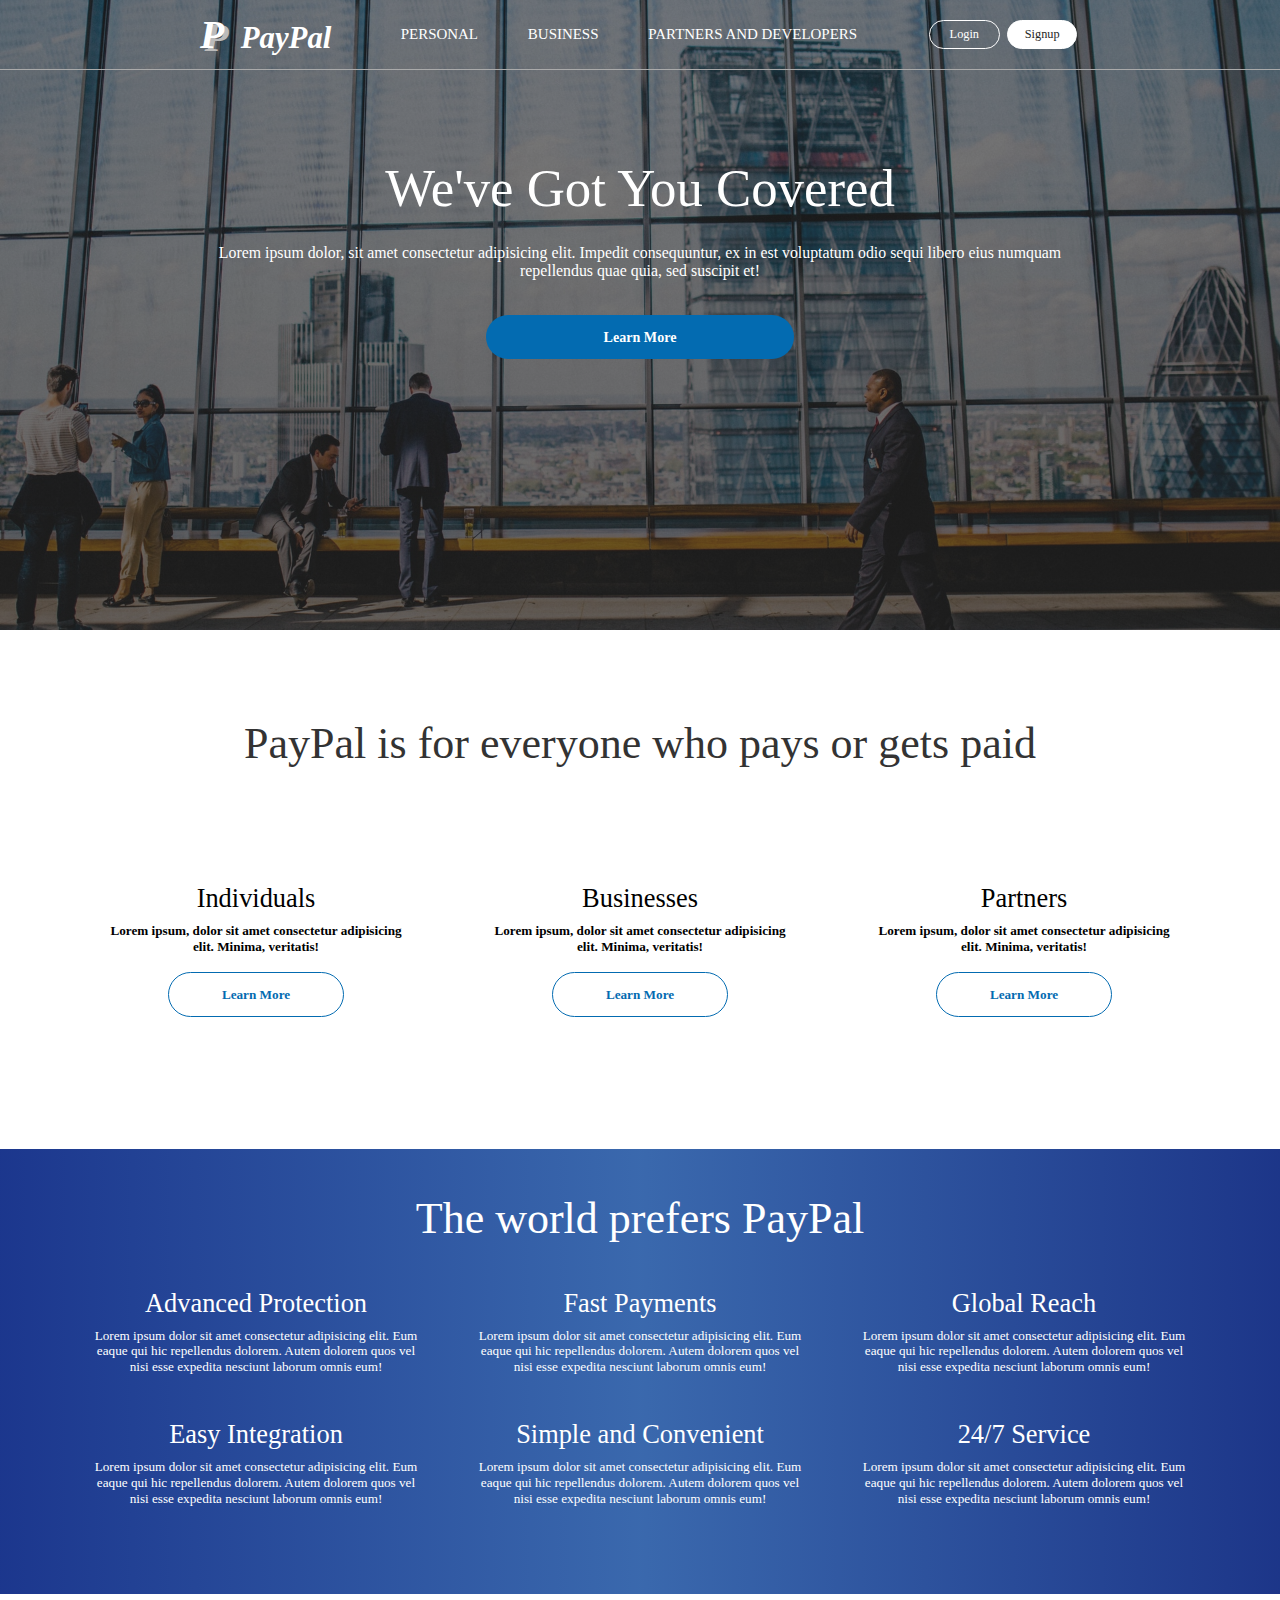
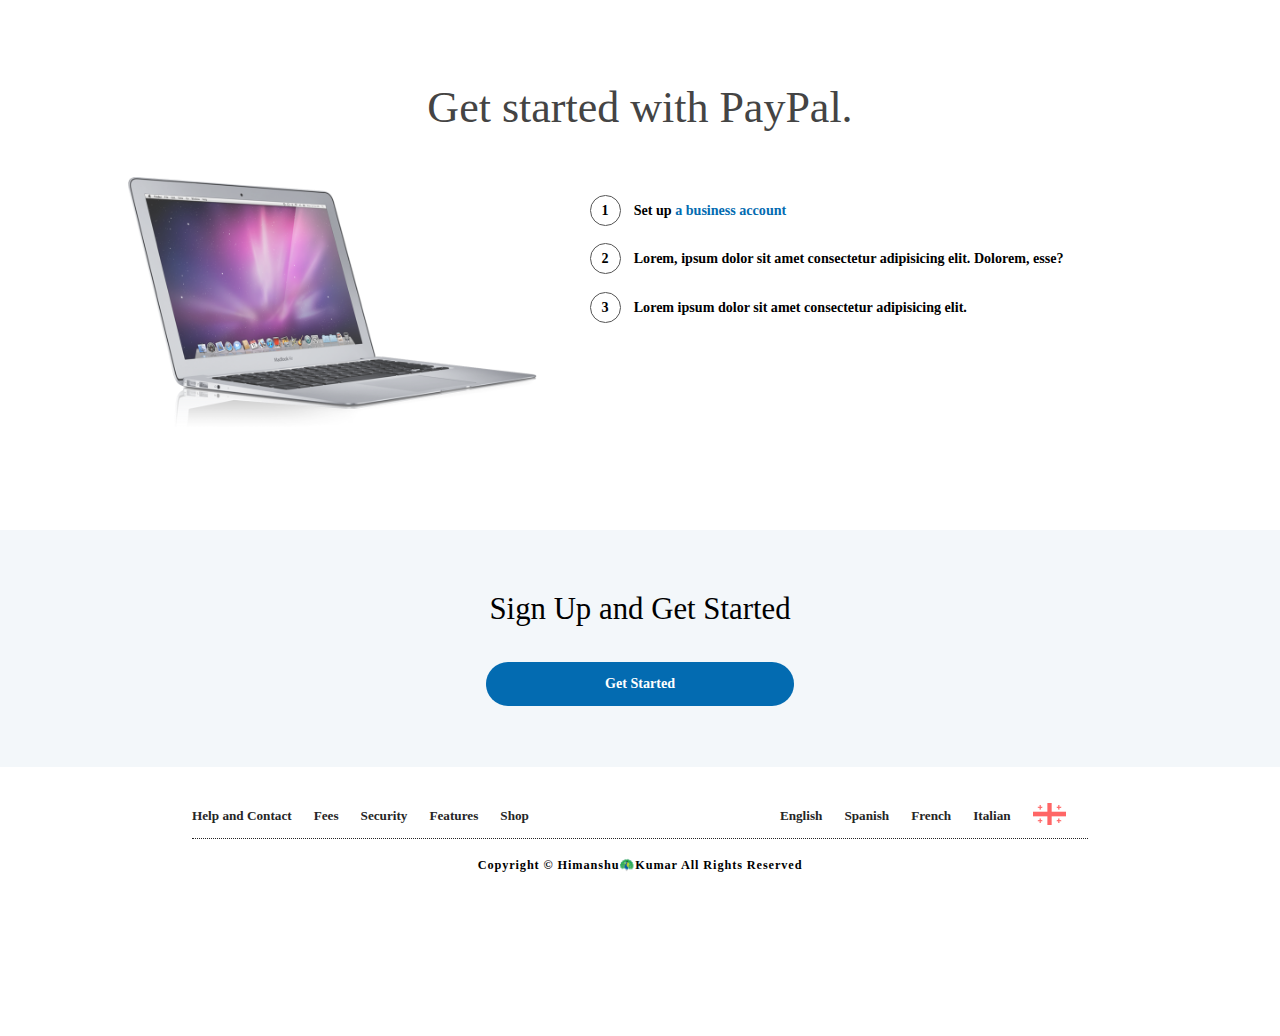
<file: PayPal-Clone/index.html>
<!DOCTYPE html>
<html lang="en">

<head>
    <meta charset="UTF-8">
    <meta name="viewport" content="width=device-width, initial-scale=1.0">
    <link rel="stylesheet" href="https://cdnjs.cloudflare.com/ajax/libs/font-awesome/6.5.2/css/all.min.css">
    <link rel="preconnect" href="https://fonts.googleapis.com">
    <link rel="preconnect" href="https://fonts.gstatic.com" crossorigin>
    <link href="https://fonts.googleapis.com/css2?family=Baloo+Da+2:wght@400..800&display=swap" rel="stylesheet">
    <title>PayPal Clone</title>
    <link rel="stylesheet" href="style.css">

</head>

<body>
    <div class="container">
        <!-- Front Page -->
        <div class="front-page">
            <!-- Section 1 -->
            <section class="section-1">
                <div class="navbar-wrapper">
                    <nav class="navbar">
                        <div class="menu">
                            <div class="menu-icon">
                                <div class="line line-1"></div>
                                <div class="line line-2"></div>
                                <div class="line line-3"></div>
                            </div>
                            <span>Menu</span>
                        </div>
                        <div class="navbar-logo logo">
                            <span class="p-1">P</span>
                            <span class="p-2">P</span>
                            PayPal
                        </div>
                        <ul class="nav-list">
                            <li class="nav-list-item dropdown-hover">
                                <a href="#" class="nav-list-link show-dropdown">Personal <i
                                        class="fas fa-chevron-down"></i></a>
                                <ul class="nav-dropdown nav-dropdown-personal">
                                    <li class="nav-dropdown-item dropdown-heading">
                                        <a href="#" class="dropdown-heading-link">
                                            <i class="fas fa-chevron-down"></i> Personal
                                        </a>
                                    </li>
                                    <li class="nav-dropdown-item">
                                        <a href="#" class="nav-dropdown-link-1">How PayPal works</a>
                                        <a href="#" class="nav-dropdown-link-2">What can you do with a personal
                                            account</a>
                                    </li>
                                    <li class="nav-dropdown-item">
                                        <a href="#" class="nav-dropdown-link-1">Pay online</a>
                                        <a href="#" class="nav-dropdown-link-2">Online payment without borders</a>
                                    </li>
                                    <li class="nav-dropdown-item">
                                        <a href="#" class="nav-dropdown-link-1">Send payments</a>
                                        <a href="#" class="nav-dropdown-link-2">Send payments abroad</a>
                                    </li>
                                    <li class="nav-dropdown-item">
                                        <a href="#" class="nav-dropdown-link-1">Search for deals</a>
                                        <a href="#" class="nav-dropdown-link-2">Pay with PayPal and send money</a>
                                    </li>
                                </ul>
                            </li>
                            <li class="nav-list-item dropdown-hover">
                                <a href="#" class="nav-list-link show-dropdown">Business <i
                                        class="fas fa-chevron-down"></i></a>
                                <ul class="nav-dropdown nav-dropdown-business">
                                    <li class="nav-dropdown-item dropdown-heading">
                                        <a href="#" class="dropdown-heading-link">
                                            <i class="fas fa-chevron-down"></i> Business
                                        </a>
                                    </li>
                                    <li class="nav-dropdown-item">
                                        <a href="#" class="nav-dropdown-link-1">All business solutions</a>
                                        <a href="#" class="nav-dropdown-link-2">See our range of products</a>
                                    </li>
                                    <li class="nav-dropdown-item">
                                        <a href="#" class="nav-dropdown-link-1">Accept online payments</a>
                                        <a href="#" class="nav-dropdown-link-2">Get paid on your website</a>
                                    </li>
                                    <li class="nav-dropdown-item">
                                        <a href="#" class="nav-dropdown-link-1">Send invoices</a>
                                        <a href="#" class="nav-dropdown-link-2">Create and email online invoices</a>
                                    </li>
                                    <li class="nav-dropdown-item">
                                        <a href="#" class="nav-dropdown-link-1">Sell internationally</a>
                                        <a href="#" class="nav-dropdown-link-2">PayPal supports your global growth</a>
                                    </li>
                                </ul>
                            </li>
                            <li class="nav-list-item">
                                <a href="#" class="nav-list-link">Partners and Developers</a>
                            </li>
                        </ul>
                        <div class="navbar-buttons">
                            <button class="navbar-btn login-btn login">Login</button>
                            <button class="navbar-btn signup-btn signup">Signup</button>
                        </div>
                    </nav>
                </div>
                <div class="banner">
                    <h1 class="banner-heading">We've Got You Covered</h1>
                    <p class="banner-paragraph">Lorem ipsum dolor, sit amet consectetur adipisicing elit. Impedit
                        consequuntur, ex in est voluptatum odio sequi libero eius numquam repellendus quae quia, sed
                        suscipit et!</p>
                    <button class="blue-btn">Learn More</button>
                </div>
            </section>
            <!-- End of Section 1 -->

            <!-- Section 2 -->
            <section class="section-2">
                <h1 class="section-2-heading">PayPal is for everyone who pays or gets paid</h1>
                <div class="services">
                    <div class="service">
                        <i class="fas fa-user-tie"></i>
                        <h3 class="service-heading">Individuals</h3>
                        <p class="service-paragraph">Lorem ipsum, dolor sit amet consectetur adipisicing elit. Minima,
                            veritatis!</p>
                        <button class="service-btn">Learn More</button>
                    </div>
                    <div class="service">
                        <i class="fas fa-briefcase"></i>
                        <h3 class="service-heading">Businesses</h3>
                        <p class="service-paragraph">Lorem ipsum, dolor sit amet consectetur adipisicing elit. Minima,
                            veritatis!</p>
                        <button class="service-btn">Learn More</button>
                    </div>
                    <div class="service">
                        <i class="far fa-handshake"></i>
                        <h3 class="service-heading">Partners</h3>
                        <p class="service-paragraph">Lorem ipsum, dolor sit amet consectetur adipisicing elit. Minima,
                            veritatis!</p>
                        <button class="service-btn">Learn More</button>
                    </div>
                </div>
            </section>
            <!-- End of Section 2 -->

            <!-- Section 3 -->
            <section class="section-3">
                <h1 class="section-3-heading">The world prefers PayPal</h1>
                <div class="features">
                    <div class="feature">
                        <h3 class="feature-heading">Advanced Protection</h3>
                        <p class="feature-paragraph">Lorem ipsum dolor sit amet consectetur adipisicing elit. Eum eaque
                            qui
                            hic repellendus dolorem. Autem dolorem quos vel nisi esse expedita nesciunt laborum omnis
                            eum!
                        </p>
                    </div>
                    <div class="feature">
                        <h3 class="feature-heading">Fast Payments</h3>
                        <p class="feature-paragraph">Lorem ipsum dolor sit amet consectetur adipisicing elit. Eum eaque
                            qui
                            hic repellendus dolorem. Autem dolorem quos vel nisi esse expedita nesciunt laborum omnis
                            eum!
                        </p>
                    </div>
                    <div class="feature">
                        <h3 class="feature-heading">Global Reach</h3>
                        <p class="feature-paragraph">Lorem ipsum dolor sit amet consectetur adipisicing elit. Eum eaque
                            qui
                            hic repellendus dolorem. Autem dolorem quos vel nisi esse expedita nesciunt laborum omnis
                            eum!
                        </p>
                    </div>
                    <div class="feature">
                        <h3 class="feature-heading">Easy Integration</h3>
                        <p class="feature-paragraph">Lorem ipsum dolor sit amet consectetur adipisicing elit. Eum eaque
                            qui
                            hic repellendus dolorem. Autem dolorem quos vel nisi esse expedita nesciunt laborum omnis
                            eum!
                        </p>
                    </div>
                    <div class="feature">
                        <h3 class="feature-heading">Simple and Convenient</h3>
                        <p class="feature-paragraph">Lorem ipsum dolor sit amet consectetur adipisicing elit. Eum eaque
                            qui
                            hic repellendus dolorem. Autem dolorem quos vel nisi esse expedita nesciunt laborum omnis
                            eum!
                        </p>
                    </div>
                    <div class="feature">
                        <h3 class="feature-heading">24/7 Service</h3>
                        <p class="feature-paragraph">Lorem ipsum dolor sit amet consectetur adipisicing elit. Eum eaque
                            qui
                            hic repellendus dolorem. Autem dolorem quos vel nisi esse expedita nesciunt laborum omnis
                            eum!
                        </p>
                    </div>
                </div>
            </section>
            <!-- End of Section 3 -->
            <!-- Section 4 -->
            <section class="section-4">
                <h1 class="section-4-heading">Get started with PayPal.</h1>
                <div class="section-4-content">
                    <div class="section-4-img-wrapper">
                        <img src="images/macbook.png">
                    </div>
                    <ul class="section-4-list">
                        <li class="section-4-list-item">
                            <span class="number">1</span>
                            <span>Set up <a href="#">a business account</a></span>
                        </li>
                        <li class="section-4-list-item">
                            <span class="number">2</span>
                            <span>Lorem, ipsum dolor sit amet consectetur adipisicing elit. Dolorem, esse?</span>
                        </li>
                        <li class="section-4-list-item">
                            <span class="number">3</span>
                            <span>Lorem ipsum dolor sit amet consectetur adipisicing elit.</span>
                        </li>
                    </ul>
                </div>
            </section>
            <!-- End of Section 4 -->

            <!-- Section 5 -->
            <section class="section-5">
                <div class="section-5-top">
                    <h2 class="section-5-top-heading">Sign Up and Get Started</h2>
                    <button class="blue-btn signup">Get Started</button>
                </div>
                <footer class="footer">
                    <div class="footer-top">
                        <ul class="footer-list">
                            <li>
                                <a href="#">Help and Contact</a>
                            </li>
                            <li>
                                <a href="#">Fees</a>
                            </li>
                            <li>
                                <a href="#">Security</a>
                            </li>
                            <li>
                                <a href="#">Features</a>
                            </li>
                            <li>
                                <a href="#">Shop</a>
                            </li>
                        </ul>
                        <ul class="footer-list">
                            <li>
                                <a href="#">English</a>
                            </li>
                            <li>
                                <a href="#">Spanish</a>
                            </li>
                            <li>
                                <a href="#">French</a>
                            </li>
                            <li>
                                <a href="#">Italian</a>
                            </li>
                            <li>
                                <a href="#">
                                    <img src="images/flag.png">
                                </a>
                            </li>
                        </ul>
                    </div>
                    <div class="footer-bottom">
                        <p class="copyright">Copyright &copy; Himanshu🦚Kumar All Rights Reserved</p>
                    </div>
                </footer>
            </section>
            <!-- End of Section 5 -->
        </div>
        <!-- End of Front Page -->

        <!-- Login Page -->
        <div class="login-page">
            <div class="login-page-content">
                <div class="login-page-logo logo">
                    <span class="p-1">P</span>
                    <span class="p-2">P</span>
                    <span>Pay</span><span>Pal</span>
                </div>
                <form class="login-page-form">
                    <input type="text" class="form-login-input" placeholder="Email or mobile number">
                    <input type="password" class="form-login-input">
                    <input type="button" class="form-login-btn" value="Log In">
                    <a href="#" class="form-login-link">Having trouble logging in?</a>
                    <span>or</span>
                    <input type="button" class="form-signup-btn signup" value="Sign Up">
                </form>
            </div>
        </div>
        <!-- End of Login Page -->

        <!-- Sign Up Page -->
        <div class="signup-page">
            <div class="signup-page-top">
                <div class="signup-page-logo logo">
                    <span class="p-1">P</span>
                    <span class="p-2">P</span>
                    PayPal
                </div>
                <button class="login">Log In</button>
            </div>
            <div class="signup-page-content">
                <div class="signup-page-content-left">
                    <div class="content-left-images">
                        <img src="images/person-1.jpg">
                        <img src="images/person-2.jpg">
                        <img src="images/person-3.jpg">
                    </div>
                    <h1>See for yourself why millions of people love PayPal.</h1>
                </div>
                <div class="signup-page-content-right">
                    <h3>Sign up for PayPal, it's free</h3>
                    <h4>Choose from two types of accounts:</h4>
                    <form class="signup-page-form">
                        <div class="input-group">
                            <input type="radio" name="checkbox" checked>
                            <div class="option">
                                <h3>Personal Account</h3>
                                <p>Lorem ipsum dolor sit amet consectetur adipisicing elit. Alias ducimus minima,
                                    incidunt
                                    beatae veritatis ad delectus temporibus eaque enim ea!</p>
                            </div>
                        </div>
                        <div class="input-group">
                            <input type="radio" name="checkbox">
                            <div class="option">
                                <h3>Business Account</h3>
                                <p>Lorem ipsum dolor sit amet consectetur adipisicing elit. Alias ducimus minima,
                                    incidunt
                                    beatae veritatis ad delectus temporibus eaque enim ea!</p>
                            </div>
                        </div>
                        <button class="blue-btn">Continue</button>
                    </form>
                </div>

            </div>
        </div>
        <!-- End of Sign Up Page -->
    </div>

    <script src="script.js"></script>
</body>

</html>
</file>
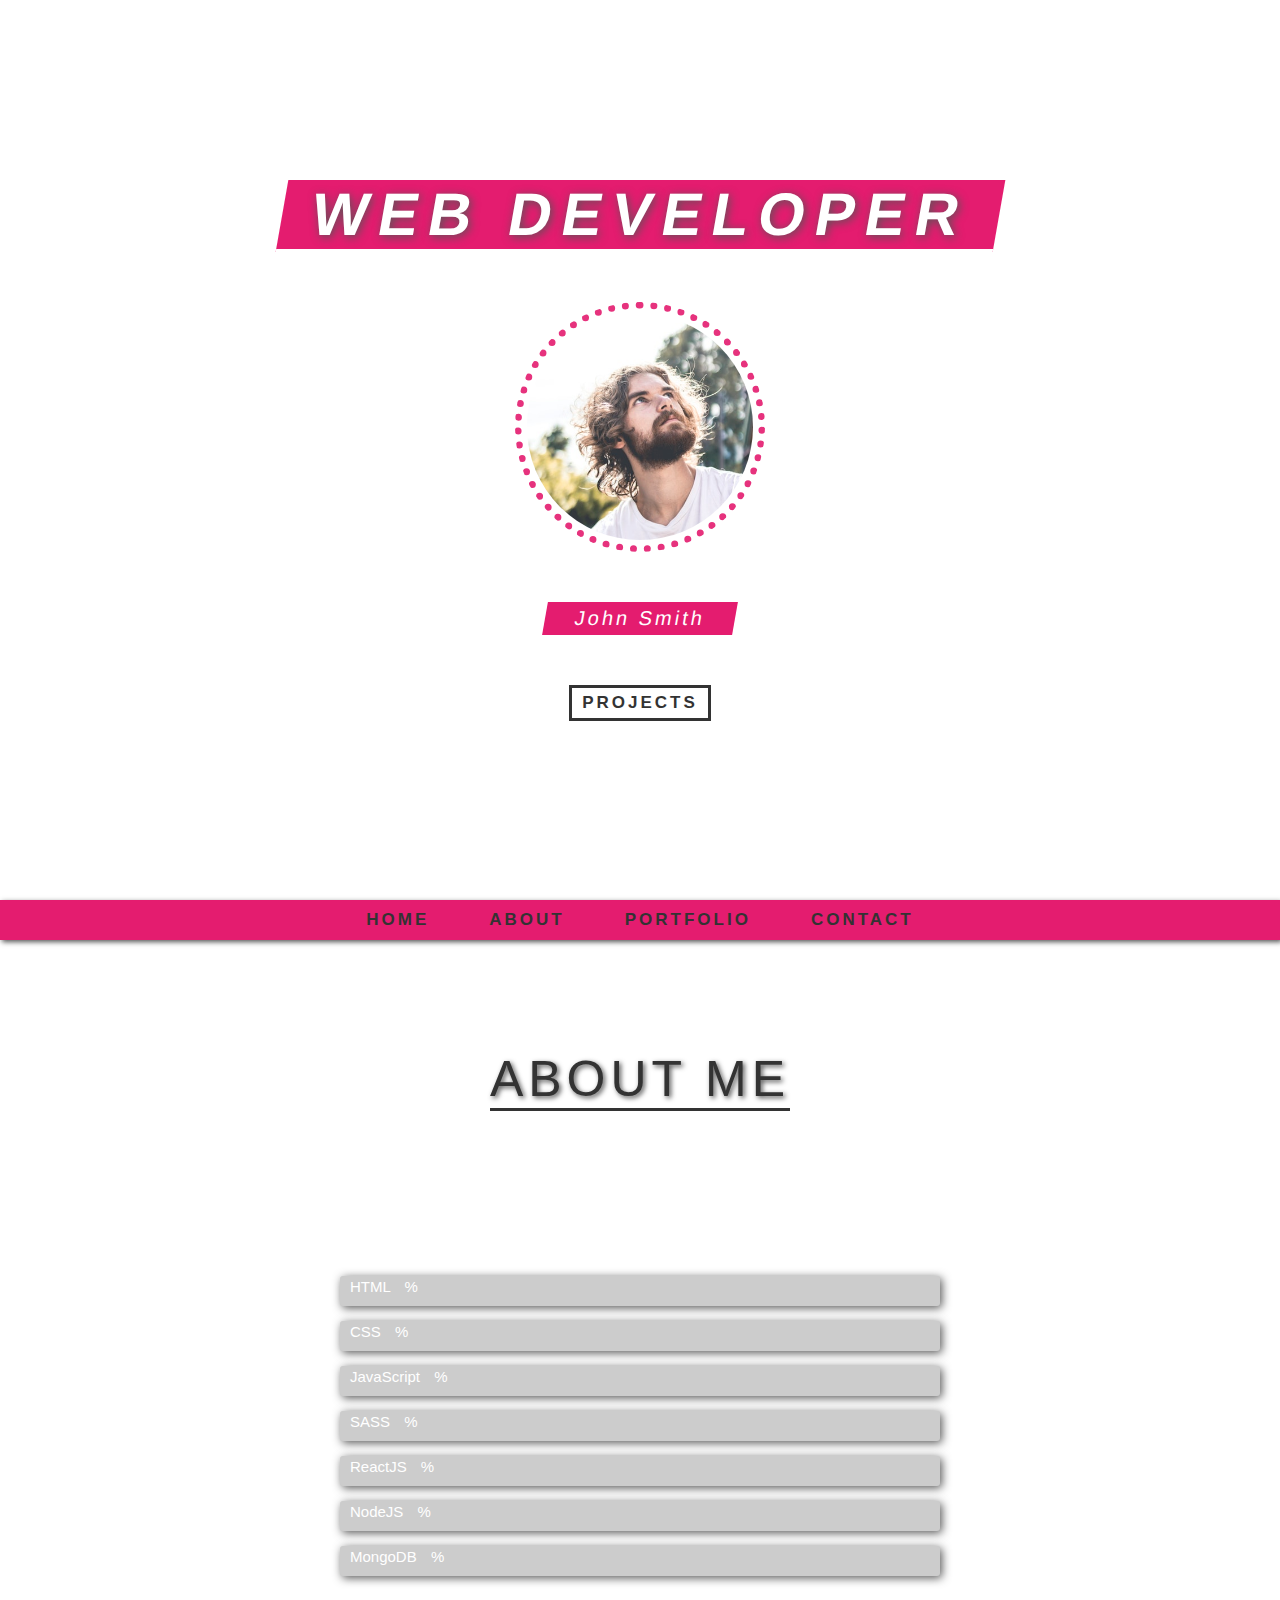
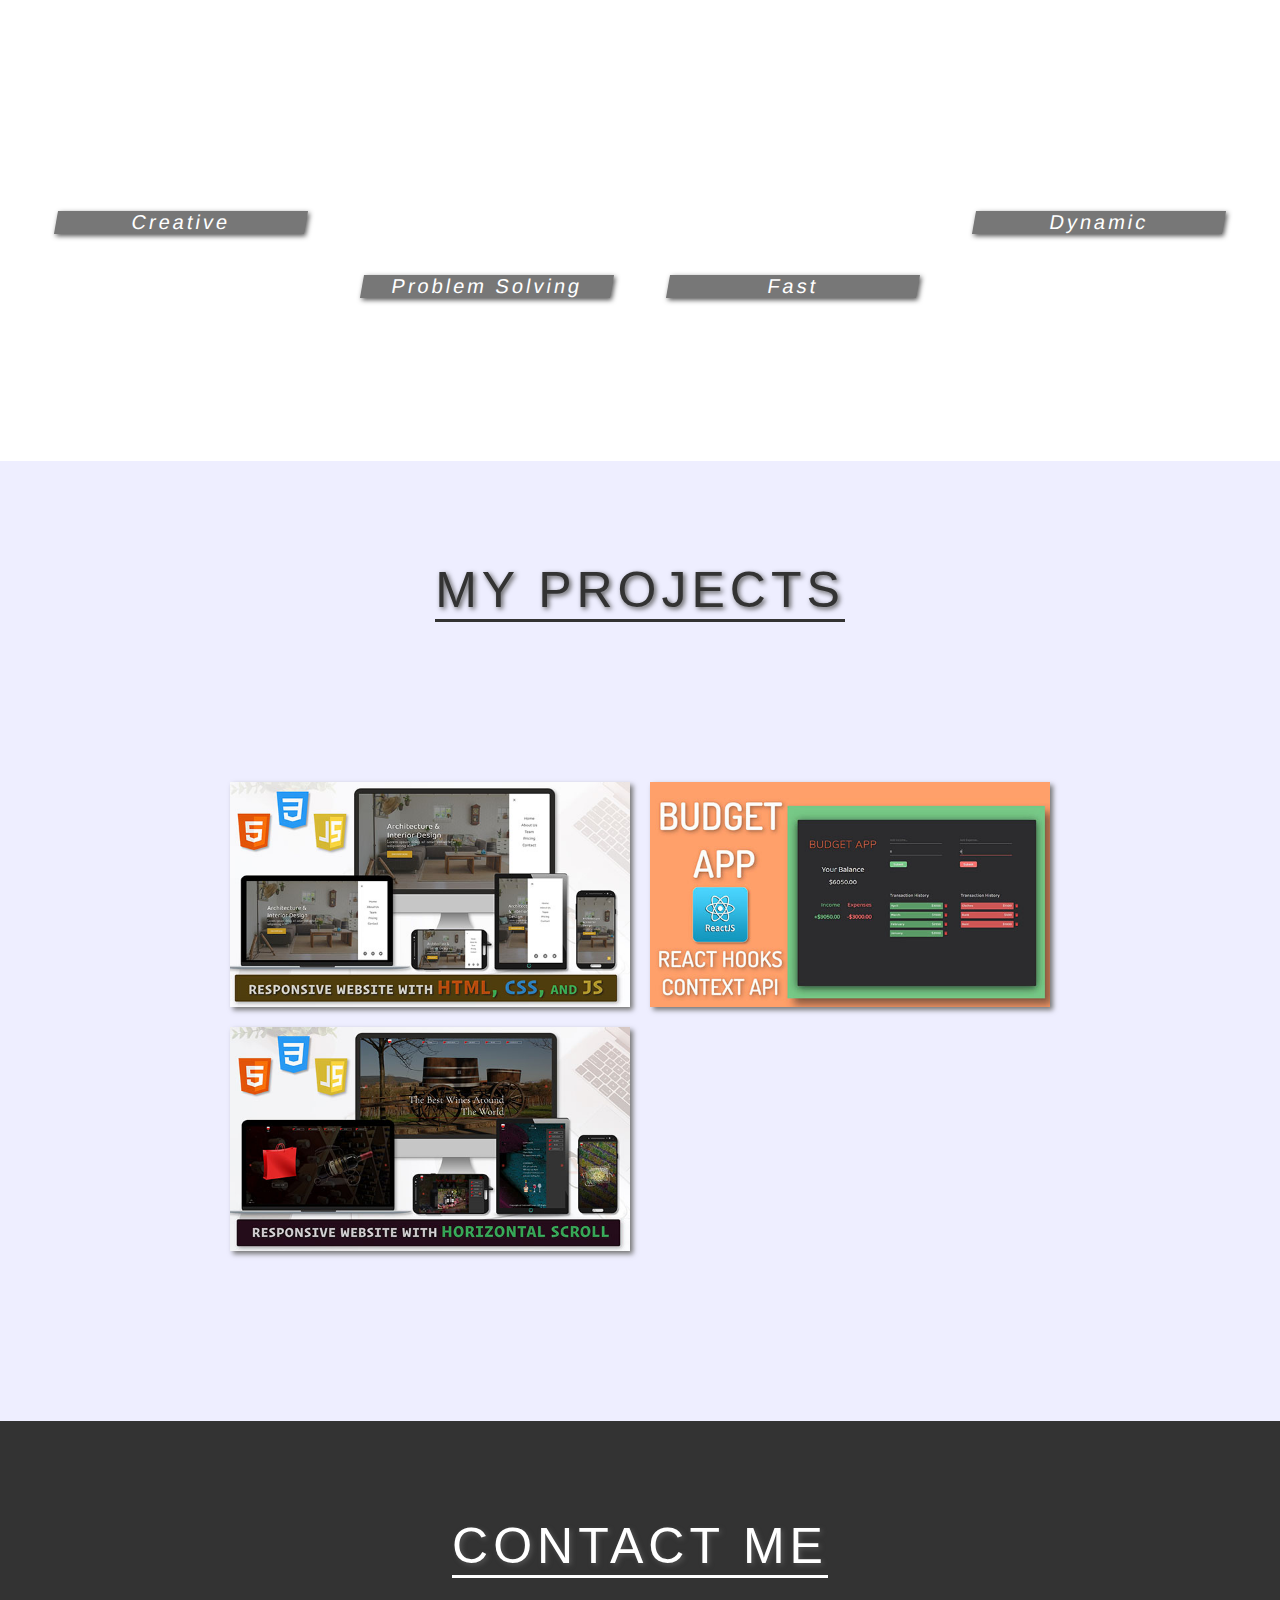
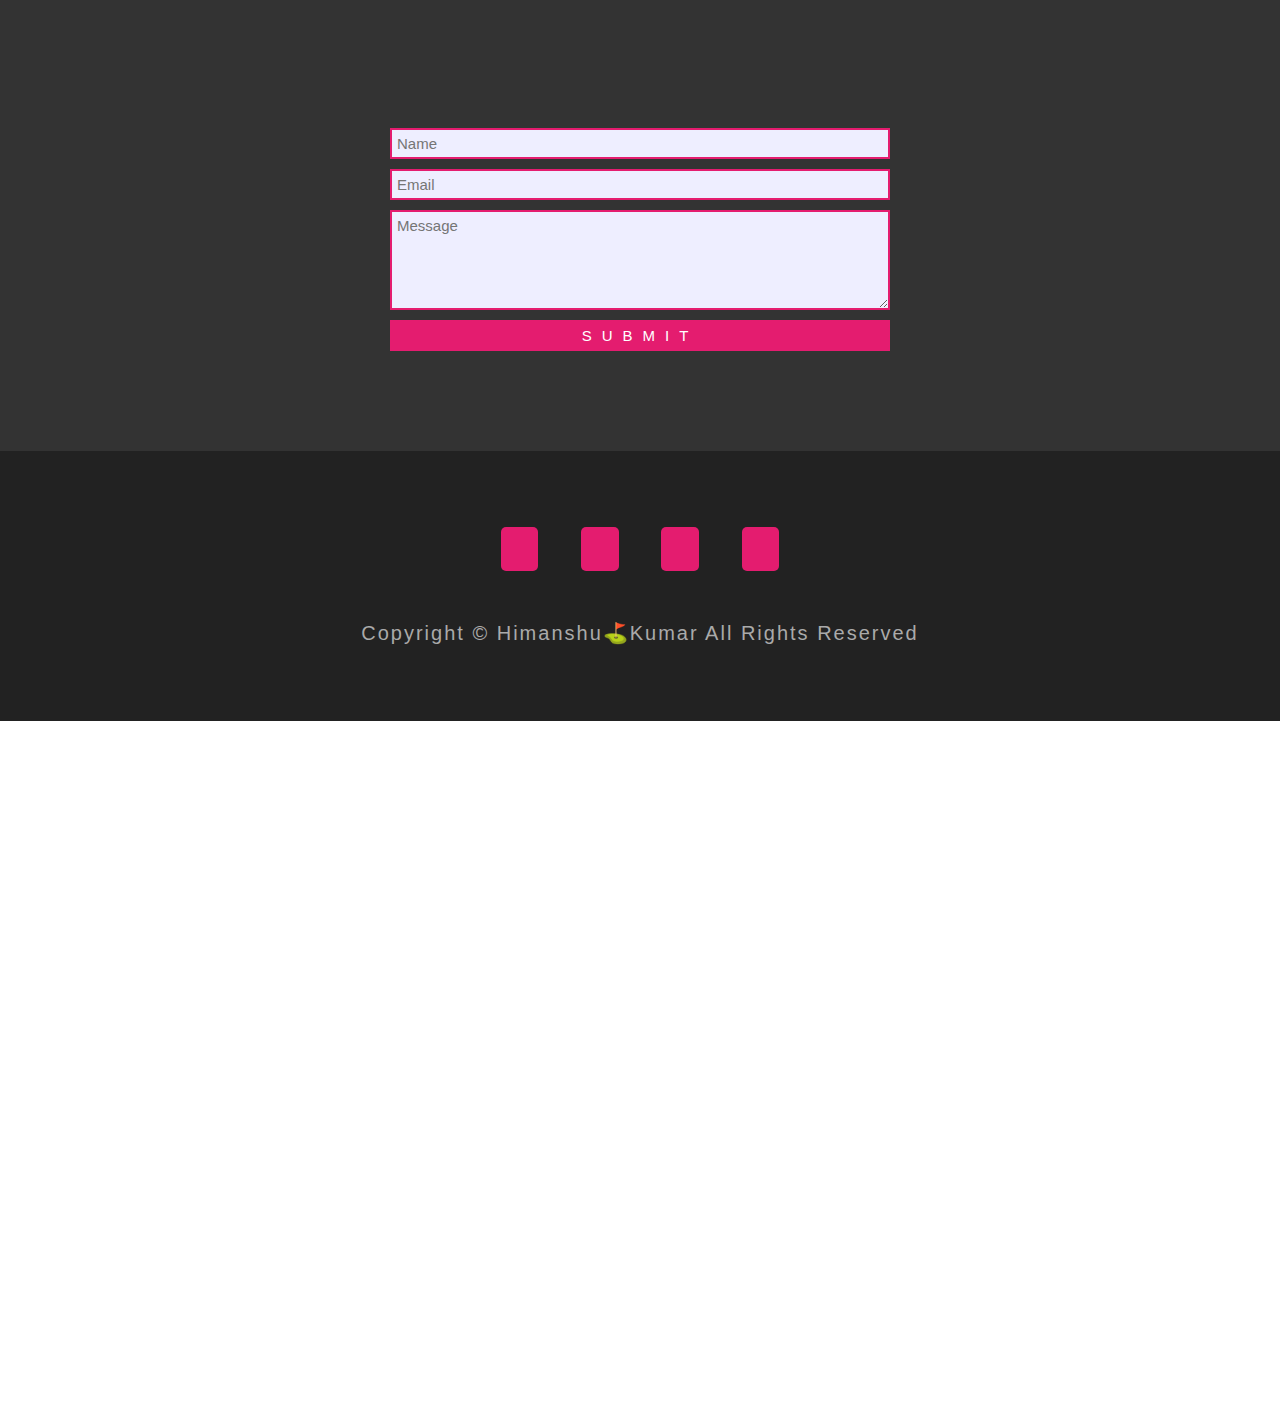
<file: Personal-Portfolio/index.html>
<!DOCTYPE html>
<html lang="en">

<head>
    <meta charset="UTF-8">
    <meta name="viewport" content="width=device-width, initial-scale=1.0">
    <title>Pesonal Portfolio</title>
    <link rel="stylesheet" href="https://cdnjs.cloudflare.com/ajax/libs/font-awesome/6.5.2/css/all.min.css">
    <link rel="stylesheet" href="style.css">
    <link rel="preconnect" href="https://fonts.googleapis.com">
    <link rel="preconnect" href="https://fonts.gstatic.com" crossorigin>
    <link href="https://fonts.googleapis.com/css2?family=Jost:ital,wght@0,100..900;1,100..900&display=swap"
        rel="stylesheet">
</head>

<body>
    <div class="container">
        <!-- Section 1 -->
        <section class="section-1 center" id="section-1">
            <h1 class="section-1-heading">
                Web Developer
            </h1>
            <img src="images/john-smith.jpg" alt="John Smith" class="person-img" />
            <h3 class="person-name">John Smith</h3>
            <a href="#section-3" class="section-1-btn">Projects</a>
        </section>
        <!-- End of Section 1 -->

        <!-- Navbar -->
        <nav class="navbar center">
            <a href="#section-1" class="navbar-link">Home</a>
            <a href="#section-2" class="navbar-link">About</a>
            <a href="#section-3" class="navbar-link">Portfolio</a>
            <a href="#section-4" class="navbar-link">Contact</a>
        </nav>

        <!-- End of Navbar -->

        <!-- Section 2 -->
        <section class="section-2" id="section-2">
            <h1 class="section-heading section-2-heading">About Me</h1>
            <div class="progress-bars-wrapper">
                <div class="progress-bar">
                    <p class="progress-text">
                        HTML
                        <span></span>%
                    </p>
                    <div class="progress-percent"></div>
                </div>
                <div class="progress-bar">
                    <p class="progress-text">
                        CSS
                        <span></span>%
                    </p>
                    <div class="progress-percent"></div>
                </div>
                <div class="progress-bar">
                    <p class="progress-text">
                        JavaScript
                        <span></span>%
                    </p>
                    <div class="progress-percent"></div>
                </div>
                <div class="progress-bar">
                    <p class="progress-text">
                        SASS
                        <span></span>%
                    </p>
                    <div class="progress-percent"></div>
                </div>
                <div class="progress-bar">
                    <p class="progress-text">
                        ReactJS
                        <span></span>%
                    </p>
                    <div class="progress-percent"></div>
                </div>
                <div class="progress-bar">
                    <p class="progress-text">
                        NodeJS
                        <span></span>%
                    </p>
                    <div class="progress-percent"></div>
                </div>
                <div class="progress-bar">
                    <p class="progress-text">
                        MongoDB
                        <span></span>%
                    </p>
                    <div class="progress-percent"></div>
                </div>
            </div>
            <div class="services">
                <div class="service">
                    <i class="far fa-lightbulb"></i>
                    <h2 class="service-heading">Creative</h2>
                </div>
                <div class="service">
                    <i class="fas fa-cut"></i>
                    <h2 class="service-heading">Problem Solving</h2>
                </div>
                <div class="service">
                    <i class="fas fa-tachometer-alt"></i>
                    <h2 class="service-heading">Fast</h2>
                </div>
                <div class="service">
                    <i class="fas fa-rocket"></i>
                    <h2 class="service-heading">Dynamic</h2>
                </div>
            </div>
        </section>
        <!-- End of Section 2 -->

        <!-- Section 3 -->
        <section class="section-3" id="section-3">
            <h1 class="section-heading section-3-heading">My Projects</h1>
            <div class="projects-wrapper center">
                <div class="project">
                    <div class="project-text">
                        <h2 class="project-name">architect website</h2>
                        <h4 class="project-technologies">HTML / CSS / JS</h4>
                    </div>
                    <img src="images/project-1.jpg" class="project-img" />
                    <a href="https://www.youtube.com/watch?v=3J-EFMzz94g" class="project-link" target="_blank">Go to
                        Video</a>
                </div>
                <div class="project">
                    <div class="project-text">
                        <h2 class="project-name">Budget App</h2>
                        <h4 class="project-technologies">ReactJS</h4>
                    </div>
                    <img src="images/project-2.jpg" class="project-img" />
                    <a href="https://www.youtube.com/watch?v=fDffQYs2WB0" class="project-link" target="_blank">Go to
                        Video</a>
                </div>
                <div class="project">
                    <div class="project-text">
                        <h2 class="project-name">wine house</h2>
                        <h4 class="project-technologies">HTML / CSS / JS</h4>
                    </div>
                    <img src="images/project-3.jpg" class="project-img" />
                    <a href="https://www.youtube.com/watch?v=jtmuopTpzGE" class="project-link" target="_blank">Go to
                        Video</a>
                </div>
                <div class="project">
                    <div class="project-text">
                        <h2 class="project-name">task manager</h2>
                        <h4 class="project-technologies">ReactJS</h4>
                    </div>
                    <img src="images/project-4.jpg" class="project-img" />
                    <a href="https://www.youtube.com/watch?v=fqup-BL3VjI" class="project-link" target="_blank">Go to
                        Video</a>
                </div>
                <div class="project">
                    <div class="project-text">
                        <h2 class="project-name">The Road</h2>
                        <h4 class="project-technologies">HTML / CSS / JS</h4>
                    </div>
                    <img src="images/project-5.jpg" class="project-img" />
                    <a href="https://www.youtube.com/watch?v=qmyN7lYY_xo" class="project-link" target="_blank">Go to
                        Video</a>
                </div>
                <div class="project">
                    <div class="project-text">
                        <h2 class="project-name">food recipe app</h2>
                        <h4 class="project-technologies">ReactJS</h4>
                    </div>
                    <img src="images/project-6.jpg" class="project-img" />
                    <a href="https://www.youtube.com/watch?v=d1vT4kkTCaw" class="project-link" target="_blank">Go to
                        Video</a>
                </div>
                <div class="project">
                    <div class="project-text">
                        <h2 class="project-name">slideshow</h2>
                        <h4 class="project-technologies">HTML / CSS / JS</h4>
                    </div>
                    <img src="images/project-7.jpg" class="project-img" />
                    <a href="https://www.youtube.com/watch?v=1qhSSp2q7n4" class="project-link" target="_blank">Go to
                        Video</a>
                </div>
                <div class="project">
                    <div class="project-text">
                        <h2 class="project-name">Hamburger menu</h2>
                        <h4 class="project-technologies">HTML / CSS / JS</h4>
                    </div>
                    <img src="images/project-8.jpg" class="project-img" />
                    <a href="https://www.youtube.com/watch?v=9Q7wy8r3i8w" class="project-link" target="_blank">Go to
                        Video</a>
                </div>
                <div class="project">
                    <div class="project-text">
                        <h2 class="project-name">CSS grid menu</h2>
                        <h4 class="project-technologies">HTML / CSS / JS</h4>
                    </div>
                    <img src="images/project-9.jpg" class="project-img" />
                    <a href="" class="project-link" target="_blank">Go to Video</a>
                </div>
            </div>
        </section>
        <!-- End of Section 3 -->

        <!-- Section 4 -->
        <section class="section-4" id="section-4">
            <h1 class="section-heading section-4-heading">Contact Me</h1>
            <form class="contact-form center">
                <input type="text" placeholder="Name" />
                <input type="email" placeholder="Email" />
                <textarea placeholder="Message"></textarea>
                <input type="submit" value="Submit" class="contact-form-btn" />
            </form>
        </section>
        <!-- End of Section 4 -->

        <!-- Section 5 -->
        <footer class="section-5 center">
            <div class="social-media">
                <a href="#none" class="social-media-link">
                    <i class="fab fa-github-square"></i>
                </a>
                <a href="#none" class="social-media-link">
                    <i class="fab fa-youtube"></i>
                </a>
                <a href="#none" class="social-media-link">
                    <i class="fab fa-facebook-square"></i>
                </a>
                <a href="#none" class="social-media-link">
                    <i class="fab fa-instagram-square"></i>
                </a>
            </div>
            <p class="copyright">
                Copyright &copy; Himanshu⛳Kumar All Rights Reserved
            </p>
        </footer>
        <!-- End of Section 5 -->
    </div>

    <script src="script.js"></script>
</body>

</html>
</body>

</html>
</file>
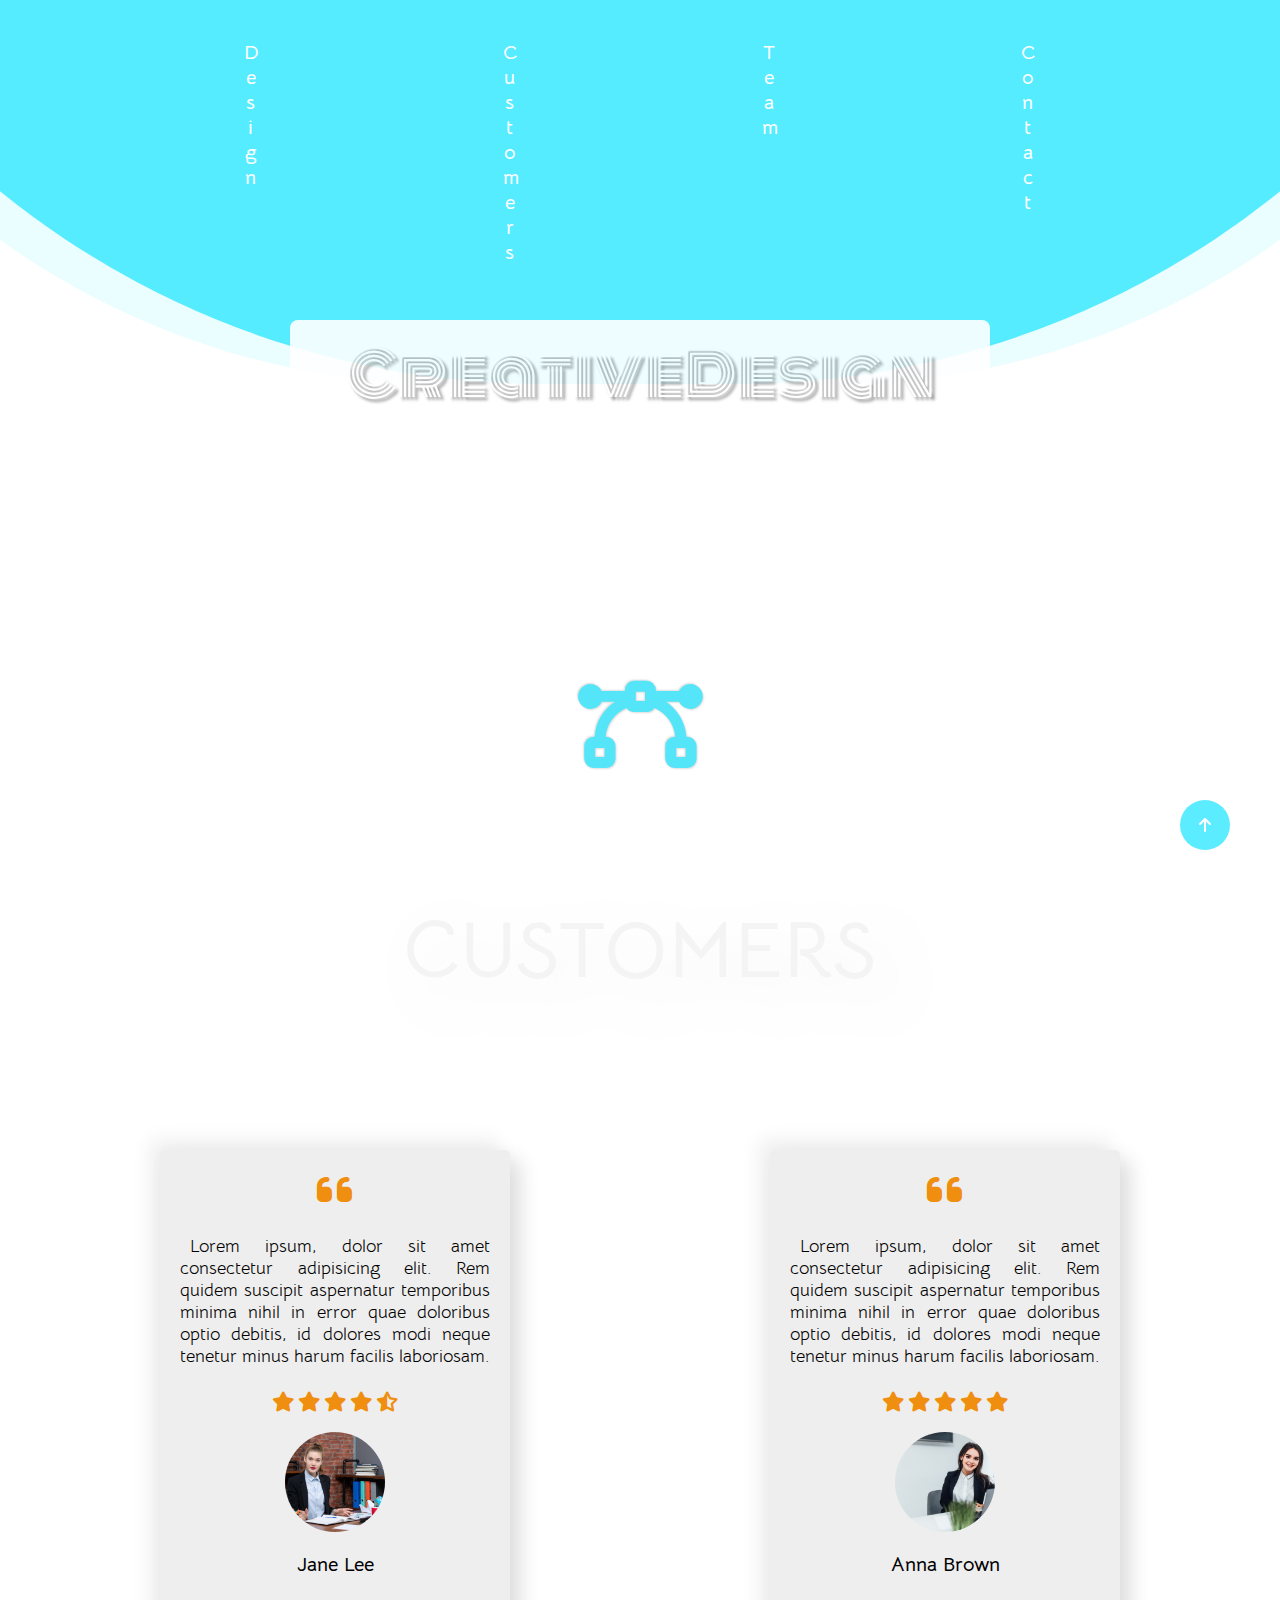
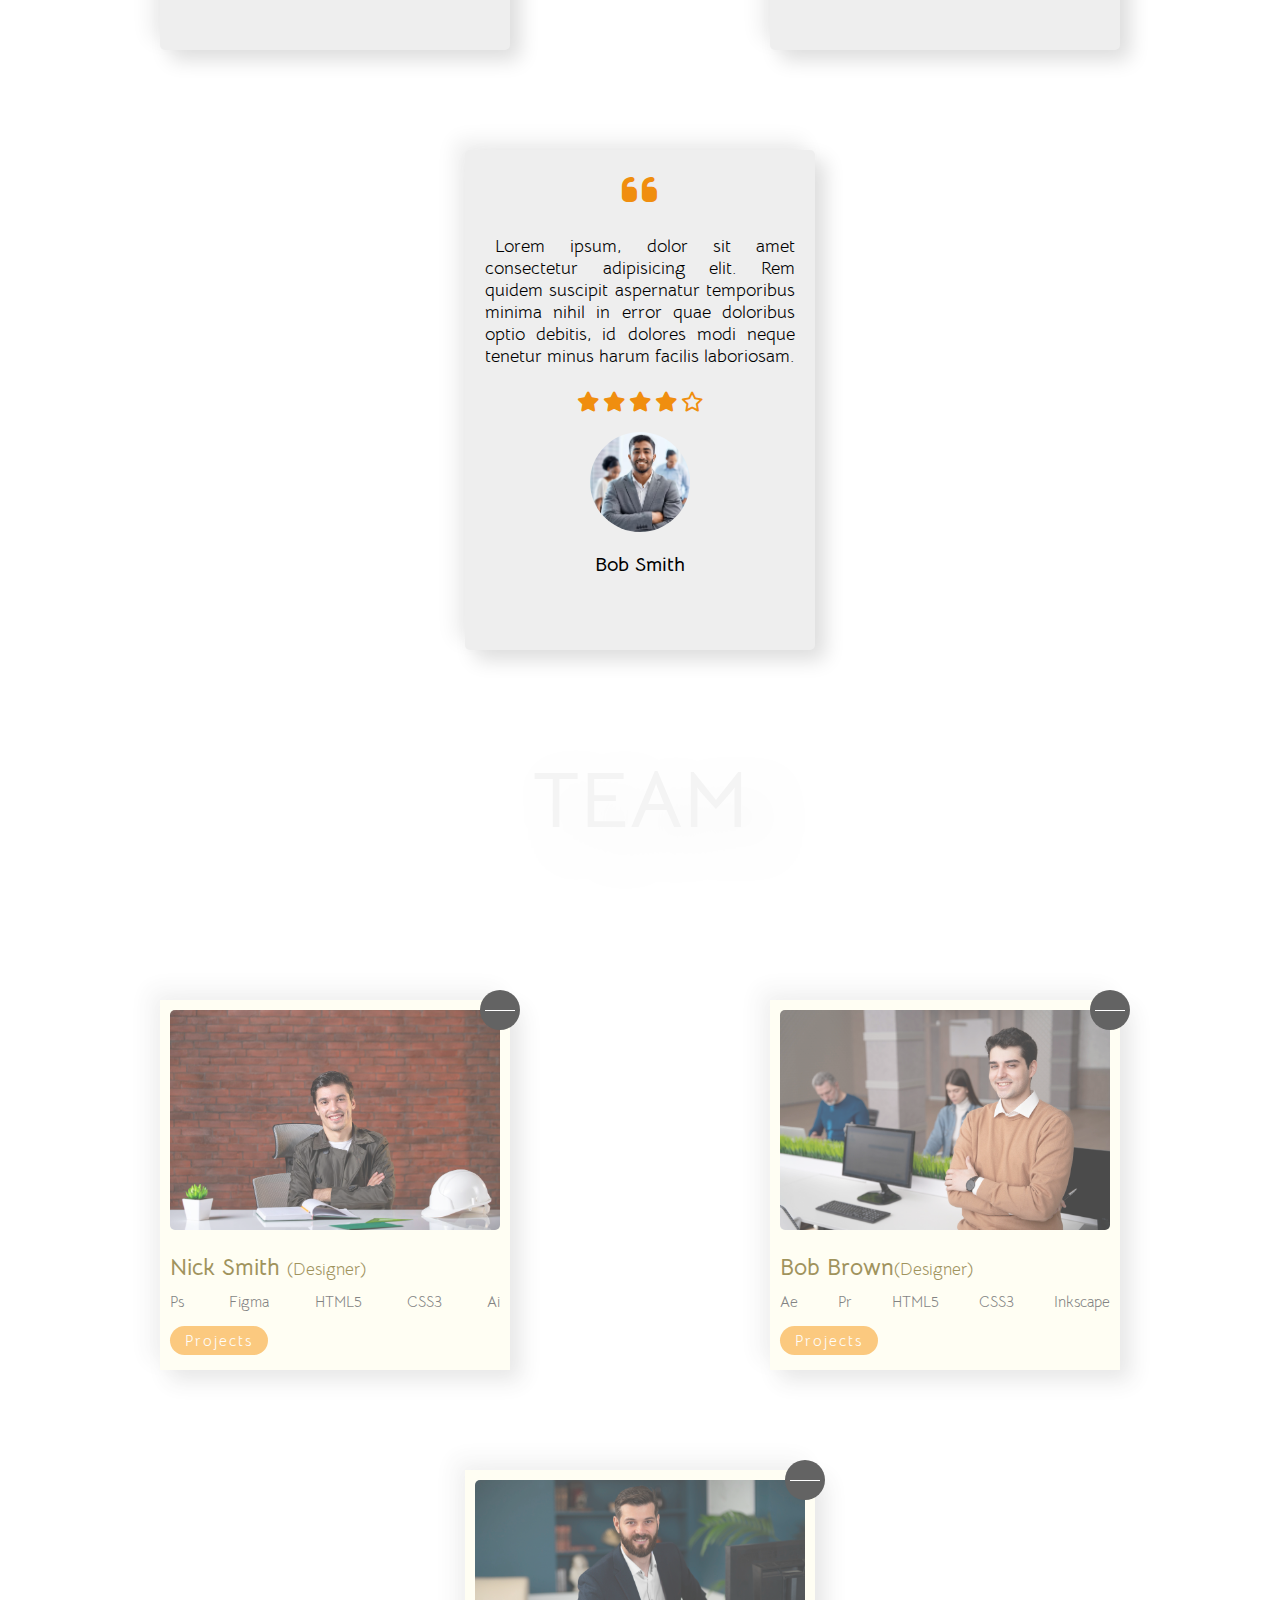
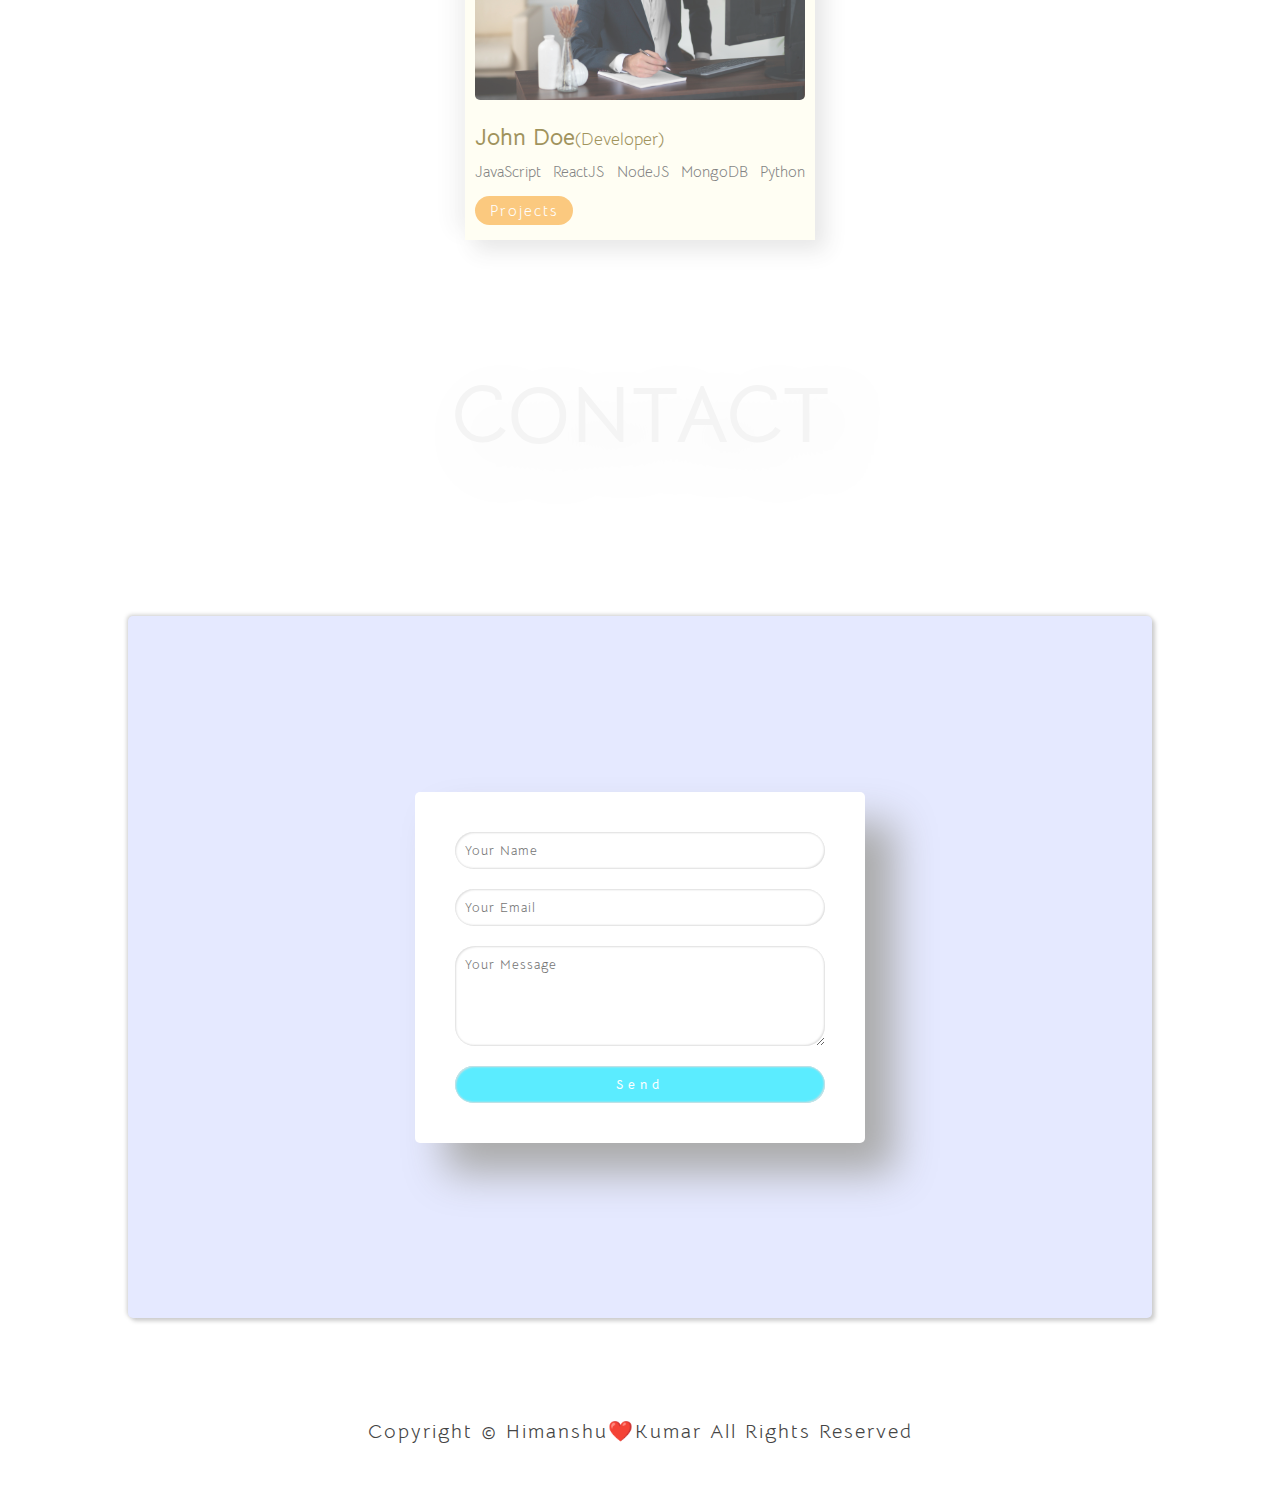
<file: Productive-Design/index.html>
<!DOCTYPE html>
<html lang="en">

<head>
    <meta charset="UTF-8">
    <meta name="viewport" content="width=device-width, initial-scale=1.0">
    <title>Creative Design</title>
    <link rel="stylesheet" href="style.css">
    <link rel="stylesheet" href="https://cdnjs.cloudflare.com/ajax/libs/font-awesome/6.5.2/css/all.min.css">
</head>

<body>
    <div class="container">
        <!-- Section 1 -->
        <section class="section-1" id="home">
            <nav class="navbar">
                <a href="#home" class="navbar-link">Design</a>
                <a href="#customers" class="navbar-link">Customers</a>
                <a href="#team" class="navbar-link">Team</a>
                <a href="#contact" class="navbar-link">Contact</a>
            </nav>
            <div class="floating-bg"></div>
            <h1 class="section-1-heading">CreativeDesign</h1>
            <div class="logo">
                <i class="fa-solid fa-bezier-curve"></i>
            </div>
        </section>
        <!-- End of Section 1 -->

        <!-- Section 2 -->
        <section class="section-2" id="customers">
            <h1 class="section-heading">
                Customers
            </h1>
            <div class="customers-wrapper">
                <div class="customer">
                    <i class="fa-solid fa-quote-left"></i>
                    <p class="customer-text">Lorem ipsum, dolor sit amet consectetur adipisicing elit. Rem quidem
                        suscipit aspernatur temporibus minima nihil in error quae doloribus optio debitis, id dolores
                        modi neque tenetur minus harum facilis laboriosam.</p>
                    <div class="customer-rating">
                        <i class="fa-solid fa-star"></i>
                        <i class="fa-solid fa-star"></i>
                        <i class="fa-solid fa-star"></i>
                        <i class="fa-solid fa-star"></i>
                        <i class="fa-solid fa-star-half-stroke"></i>
                    </div>
                    <img src="shot/customer-img1.jpg" class="customer-img">
                    <h4 class="customer-name">Jane Lee</h4>
                </div>

                <div class="customer">
                    <i class="fa-solid fa-quote-left"></i>
                    <p class="customer-text">Lorem ipsum, dolor sit amet consectetur adipisicing elit. Rem quidem
                        suscipit aspernatur temporibus minima nihil in error quae doloribus optio debitis, id dolores
                        modi neque tenetur minus harum facilis laboriosam.</p>
                    <div class="customer-rating">
                        <i class="fa-solid fa-star"></i>
                        <i class="fa-solid fa-star"></i>
                        <i class="fa-solid fa-star"></i>
                        <i class="fa-solid fa-star"></i>
                        <i class="fa-solid fa-star"></i>
                    </div>
                    <img src="shot/customer-img2.jpg" class="customer-img">
                    <h4 class="customer-name">Anna Brown</h4>
                </div>

                <div class="customer">
                    <i class="fa-solid fa-quote-left"></i>
                    <p class="customer-text">Lorem ipsum, dolor sit amet consectetur adipisicing elit. Rem quidem
                        suscipit aspernatur temporibus minima nihil in error quae doloribus optio debitis, id dolores
                        modi neque tenetur minus harum facilis laboriosam.</p>
                    <div class="customer-rating">
                        <i class="fa-solid fa-star"></i>
                        <i class="fa-solid fa-star"></i>
                        <i class="fa-solid fa-star"></i>
                        <i class="fa-solid fa-star"></i>
                        <i class="fa-regular fa-star"></i>
                    </div>
                    <img src="shot/customer-img3.png" class="customer-img">
                    <h4 class="customer-name">Bob Smith</h4>
                </div>
            </div>
        </section>
        <!-- End of Section 2 -->

        <!-- Section 3 -->
        <section class="section-3" id="team">
            <h1 class="section-heading">Team</h1>
            <div class="team-wrapper">
                <div class="team-member">
                    <img src="shot/team-member1.jpg" class="team-member-img">
                    <h2 class="team-member-name">Nick Smith <span>(Designer)</span></h2>
                    <ul class="team-member-skills">
                        <li>Ps</li>
                        <li>Figma</li>
                        <li>HTML5</li>
                        <li>CSS3</li>
                        <li>Ai</li>
                    </ul>
                    <a href="#" class="projects-btn">Projects</a>
                    <div class="story-btn" title="My Story">
                        <div class="story-btn-line"></div>
                    </div>
                    <div class="story">
                        <h4 class="story-heading">About Me</h4>
                        <p class="story-paragraph">Lorem ipsum dolor sit amet consectetur adipisicing elit. Praesentium
                            ratione modi voluptatem suscipit officia accusantium accusamus? Corporis voluptatem alias
                            dolor molestiae minus sequi, quas natus quam, commodi saepe odit cupiditate fuga ducimus
                            sunt neque assumenda nam porro eum. Cum, laboriosam?</p>
                    </div>
                </div>

                <div class="team-member">
                    <img src="shot/team-member2.jpg" class="team-member-img">
                    <h2 class="team-member-name">Bob Brown<span>(Designer)</span></h2>
                    <ul class="team-member-skills">
                        <li>Ae</li>
                        <li>Pr</li>
                        <li>HTML5</li>
                        <li>CSS3</li>
                        <li>Inkscape</li>
                    </ul>
                    <a href="#" class="projects-btn">Projects</a>
                    <div class="story-btn" title="My Story">
                        <div class="story-btn-line"></div>
                    </div>
                    <div class="story">
                        <h4 class="story-heading">About Me</h4>
                        <p class="story-paragraph">Lorem ipsum dolor sit amet consectetur adipisicing elit. Praesentium
                            ratione modi voluptatem suscipit officia accusantium accusamus? Corporis voluptatem alias
                            dolor molestiae minus sequi, quas natus quam, commodi saepe odit cupiditate fuga ducimus
                            sunt neque assumenda nam porro eum. Cum, laboriosam?</p>
                    </div>
                </div>

                <div class="team-member">
                    <img src="shot/team-member3.jpg" class="team-member-img">
                    <h2 class="team-member-name">John Doe<span>(Developer)</span></h2>
                    <ul class="team-member-skills">
                        <li>JavaScript</li>
                        <li>ReactJS</li>
                        <li>NodeJS</li>
                        <li>MongoDB</li>
                        <li>Python</li>
                    </ul>
                    <a href="#" class="projects-btn">Projects</a>
                    <div class="story-btn" title="My Story">
                        <div class="story-btn-line"></div>
                    </div>
                    <div class="story">
                        <h4 class="story-heading">About Me</h4>
                        <p class="story-paragraph">Lorem ipsum dolor sit amet consectetur adipisicing elit. Praesentium
                            ratione modi voluptatem suscipit officia accusantium accusamus? Corporis voluptatem alias
                            dolor molestiae minus sequi, quas natus quam, commodi saepe odit cupiditate fuga ducimus
                            sunt neque assumenda nam porro eum. Cum, laboriosam?</p>
                    </div>
                </div>
            </div>
        </section>
        <!-- End of Section 3 -->

        <!-- Section 4 -->
        <section class="section-4" id="contact">
            <h1 class="section-heading">Contact</h1>
            <div class="form-container">
                <img src="shot/form-img2.png" class="form-img">
                <form class="contact-form">
                    <input type="text" placeholder="Your Name">
                    <input type="email" placeholder="Your Email">
                    <textarea placeholder="Your Message"></textarea>
                    <input type="submit" value="Send">
                </form>
            </div>
            <p class="copyright">
                Copyright &copy; Himanshu❤️Kumar All Rights Reserved
            </p>
        </section>
        <!-- End of Section 4 -->

        <a href="#home" class="scroll-up-btn">
            <i class="fa-solid fa-arrow-up"></i>
        </a>
    </div>

    <script src="script.js"></script>
</body>

</html>
</file>
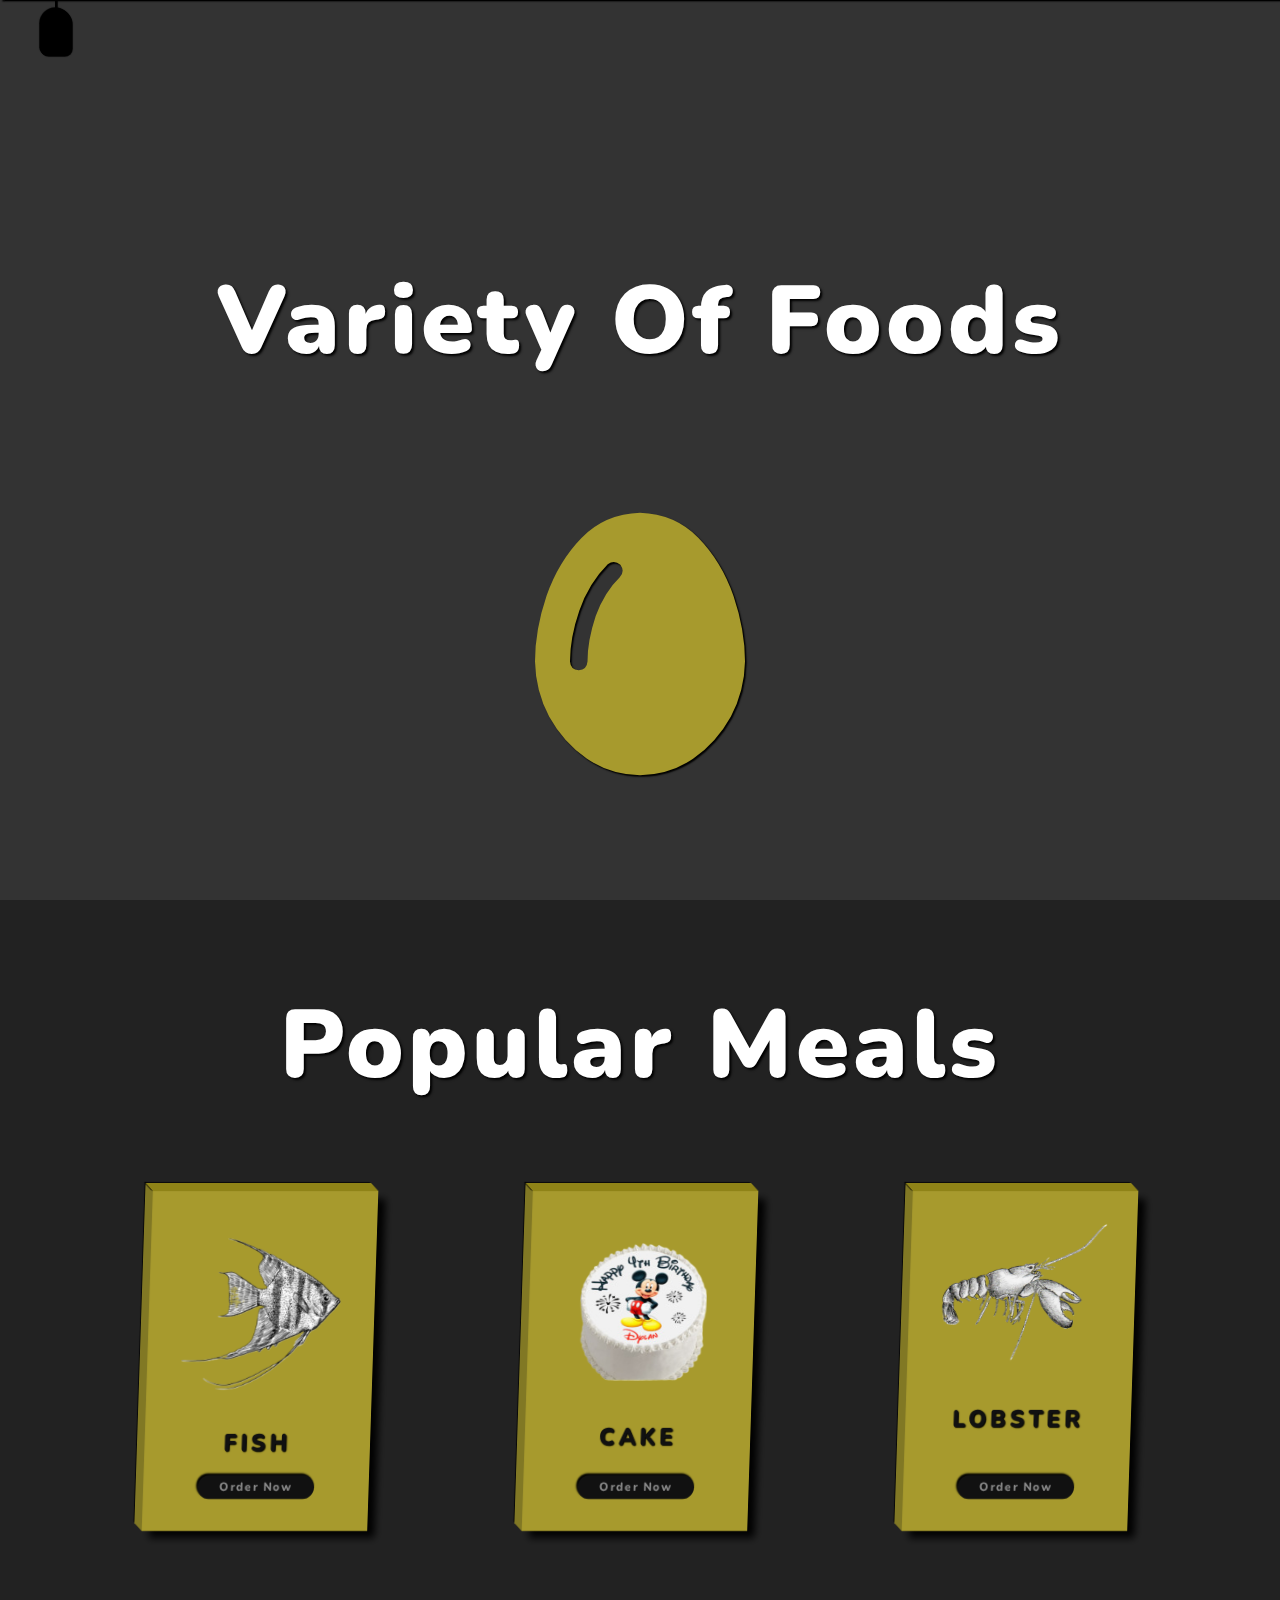
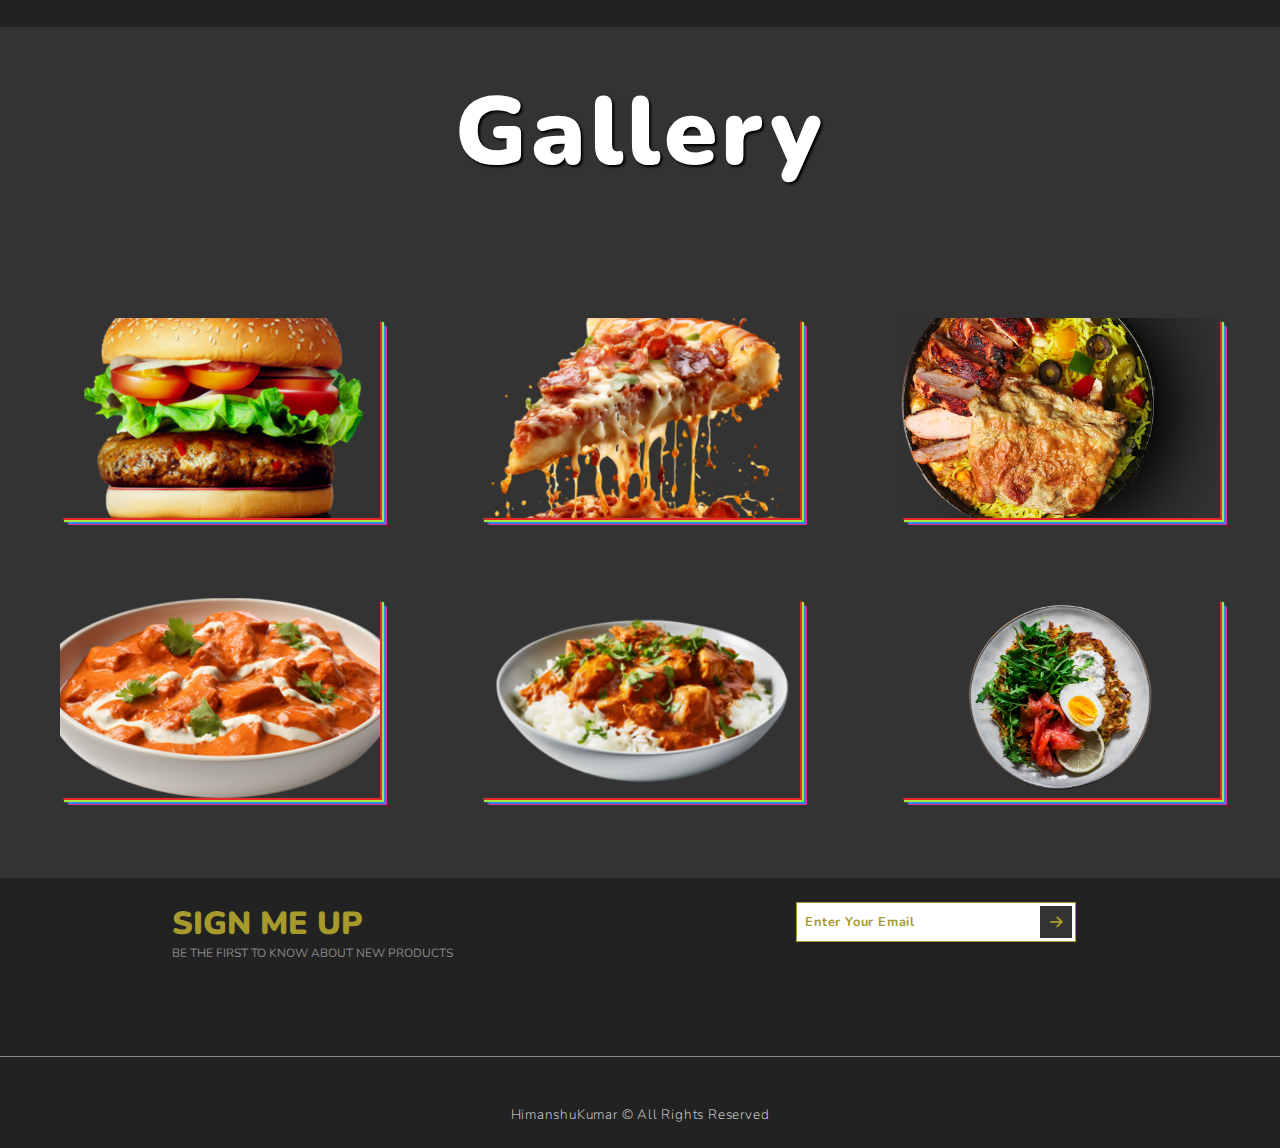
<file: The-Food/index.html>
<!DOCTYPE html>
<html lang="en">

<head>
    <meta charset="UTF-8">
    <meta name="viewport" content="width=device-width, initial-scale=1.0">
    <title>Food</title>
    <link rel="stylesheet" href="style.css">
    <link rel="stylesheet" href="https://cdnjs.cloudflare.com/ajax/libs/font-awesome/6.5.2/css/all.min.css">
</head>

<body>
    <!-- Navbar -->
    <nav class="navbar target">
        <a href="#" class="navbar-link">
            <i class="fa-solid fa-house"></i>
            <span>Home</span>
        </a>
        <a href="#" class="navbar-link">
            <i class="fa-solid fa-utensils"></i>
            <span>Meals</span>
        </a>
        <a href="#" class="navbar-link">
            <i class="fa-solid fa-burger"></i>
            <span>Burger</span>
        </a>
        <a href="#" class="navbar-link">
            <i class="fa-solid fa-pizza-slice"></i>
            <span>Pizza</span>
        </a>
        <a href="#" class="navbar-link">
            <i class="fa-solid fa-blender-phone"></i>
            <span>Contact</span>
        </a>
    </nav>
    <div class="menu target"></div>
    <!-- End of Navbar -->

    <div class="container">
        <!-- Section 1-->
        <section class="section-1">
            <h1 class="section-heading">
                Variety of Foods
            </h1>
            <div class="section-1-icons">
                <i class="fa-solid fa-egg change"></i>
                <i class="fa-solid fa-stroopwafel"></i>
                <i class="fa-solid fa-cheese"></i>
                <i class="fa-solid fa-hotdog"></i>
                <i class="fa-solid fa-drumstick-bite"></i>
                <i class="fa-solid fa-apple-whole"></i>
                <i class="fa-solid fa-ice-cream"></i>
                <i class="fa-solid fa-fish-fins"></i><i class="fas-fa-fish"></i>
                <i class="fa-solid fa-cookie"></i>
                <i class="fa-solid fa-seedling"></i>
            </div>
        </section>
        <!-- End of Section 1-->

        <!-- Section 2 -->
        <section class="section-2">
            <h1 class="section-heading">Popular Meals</h1>
            <div class="cards-container">
                <div class="card">
                    <img src="gallery/card-img4.png" class="card-img">
                    <h3 class="card-name">Fish</h3>
                    <button class="card-btn">Order now</button>
                </div>
                <div class="card">
                    <img src="gallery/card-img3.png" class="card-img">
                    <h3 class="card-name">Cake</h3>
                    <button class="card-btn">Order now</button>
                </div>
                <div class="card">
                    <img src="gallery/card-img6.png" class="card-img">
                    <h3 class="card-name">Lobster</h3>
                    <button class="card-btn">Order now</button>
                </div>
            </div>
        </section>
        <!-- End of Section 2 -->

        <!-- Section 3 -->
        <section class="section-3">
            <h1 class="section-heading">gallery</h1>
            <div class="gallery">
                <a href="#" class="gallery-link" title="Order Now">
                    <img src="gallery/gallery-img1.png" class="food-img">
                    <h3 class="food-name">Burger</h3>
                    <p class="food-description">Lorem ipsum, dolor sit amet consectetur adipisicing elit. Consectetur
                        eaque nihil, ducimus soluta tempore tempora.</p>
                </a>
                <a href="#" class="gallery-link" title="Order Now">
                    <img src="gallery/gallery-img2.png" class="food-img">
                    <h3 class="food-name">Pizza</h3>
                    <p class="food-description">Lorem ipsum, dolor sit amet consectetur adipisicing elit. Consectetur
                        eaque nihil, ducimus soluta tempore tempora.</p>
                </a>
                <a href="#" class="gallery-link" title="Order Now">
                    <img src="gallery/gallery-img3.png" class="food-img">
                    <h3 class="food-name">Biryani</h3>
                    <p class="food-description">Lorem ipsum, dolor sit amet consectetur adipisicing elit. Consectetur
                        eaque nihil, ducimus soluta tempore tempora.</p>
                </a>
                <a href="#" class="gallery-link" title="Order Now">
                    <img src="gallery/gallery-img4.png" class="food-img">
                    <h3 class="food-name">Butter Paneer</h3>
                    <p class="food-description">Lorem ipsum, dolor sit amet consectetur adipisicing elit. Consectetur
                        eaque nihil, ducimus soluta tempore tempora.</p>
                </a>
                <a href="#" class="gallery-link" title="Order Now">
                    <img src="gallery/gallery-img5.png" class="food-img">
                    <h3 class="food-name">Chicken Rice</h3>
                    <p class="food-description">Lorem ipsum, dolor sit amet consectetur adipisicing elit. Consectetur
                        eaque nihil, ducimus soluta tempore tempora.</p>
                </a>
                <a href="#" class="gallery-link" title="Order Now">
                    <img src="gallery/gallery-img7.png" class="food-img">
                    <h3 class="food-name">Egg Vegs</h3>
                    <p class="food-description">Lorem ipsum, dolor sit amet consectetur adipisicing elit. Consectetur
                        eaque nihil, ducimus soluta tempore tempora.</p>
                </a>

            </div>
        </section>
        <!-- End of Section 3 -->

        <!-- Section 4 -->
        <section class="section-4">
            <div class="section-4-text">
                <h2 class="section-4-heading">Sign Me Up</h2>
                <p class="section-4-paragraph">Be the first to know about new products</p>
            </div>
            <form class="signup-form">
                <input type="email" class="signup-form-input" placeholder="Enter Your Email">
                <button type="submit" class="signup-form-btn">
                    <i class="fa-solid fa-arrow-right"></i>
                </button>
            </form>
            <p class="copyright">HimanshuKumar &copy; All Rights Reserved</p>
        </section>
        <!-- End of Section 4 -->
    </div>
    <script src="script.js"></script>
</body>

</html>
</file>
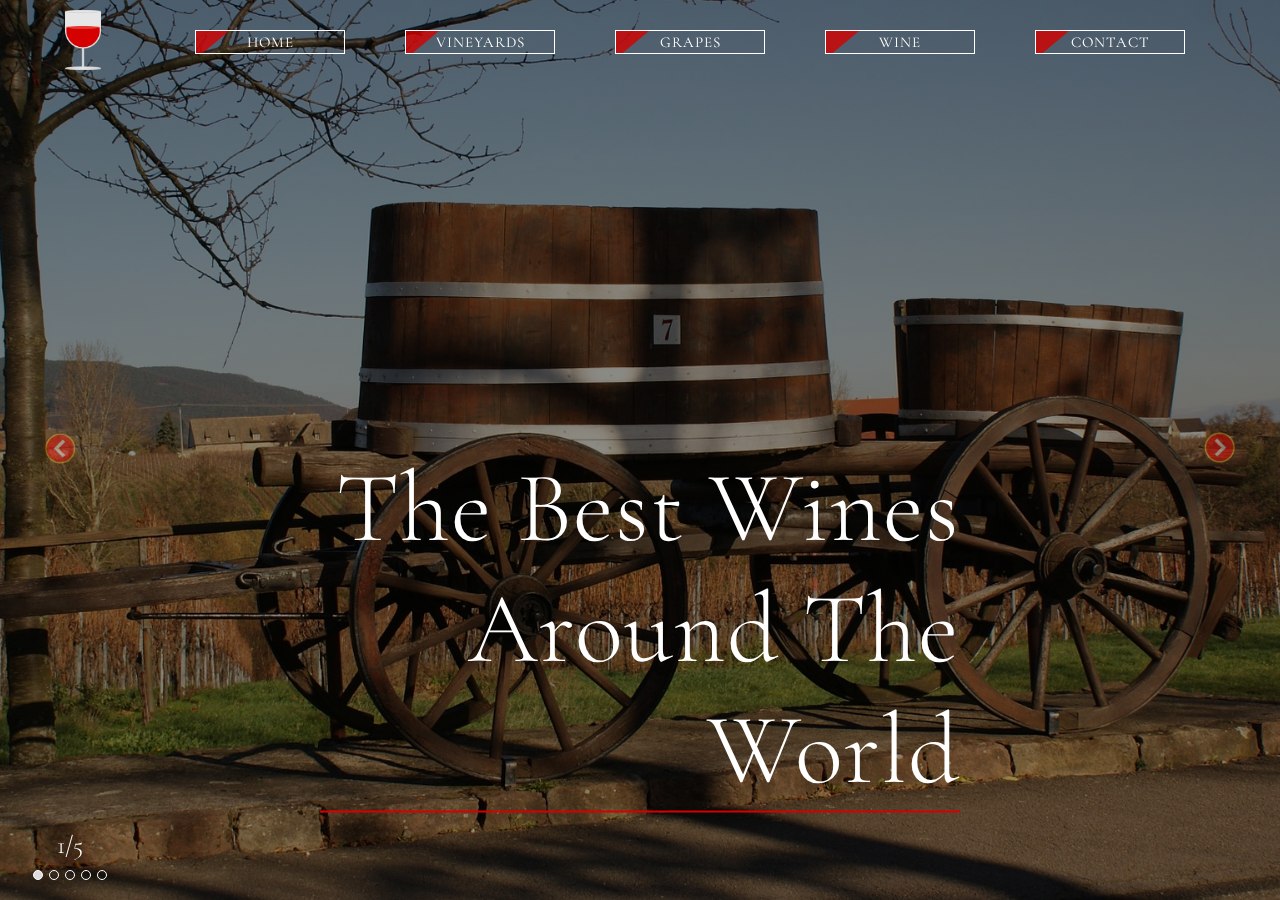
<file: Wine-House/index.html>
<!DOCTYPE html>
<html lang="en">

<head>
    <meta charset="UTF-8">
    <meta name="viewport" content="width=device-width, initial-scale=1.0">
    <title>The Wine House</title>
    <link rel="preconnect" href="https://fonts.googleapis.com">
    <link rel="preconnect" href="https://fonts.gstatic.com" crossorigin>
    <link
        href="https://fonts.googleapis.com/css2?family=Cormorant+Garamond:ital,wght@0,300;0,400;0,500;0,600;0,700;1,300;1,400;1,500;1,600;1,700&display=swap"
        rel="stylesheet">
    <link rel="icon" type="image/png" href="images/logo.png" />
    <link rel="stylesheet" href="style.css">
</head>

<body>
    <div class="container">
        <div class="navbar">
            <a href="#" class="logo-link">
                <img src="images/logo.png" alt="Logo" class="logo" />
            </a>

            <a href="#" class="menu">
                <div class="menu-line menu-line-1"></div>
                <div class="menu-line menu-line-2"></div>
                <div class="menu-line menu-line-3"></div>
            </a>

            <nav class="nav-list">
                <a href="#" class="nav-link">Home</a>
                <a href="#" class="nav-link">Vineyards</a>
                <a href="#" class="nav-link">Grapes</a>
                <a href="#" class="nav-link">Wine</a>
                <a href="#" class="nav-link">Contact</a>
            </nav>
        </div>

        <button class="page-btn left-btn">
            <img src="images/arrow.png" />
        </button>
        <button class="page-btn right-btn">
            <img src="images/arrow.png" />
        </button>

        <div class="progress-wrapper">
            <div class="progress">
                <h2>1/5</h2>
            </div>
            <div class="circle-wrapper">
                <div class="circle circle-1"></div>
                <div class="circle circle-2"></div>
                <div class="circle circle-3"></div>
                <div class="circle circle-4"></div>
                <div class="circle circle-5"></div>
            </div>
        </div>

        <div class="wrapper">
            <section class="section-1">
                <div class="section-wrapper section-1-wrapper">
                    <div class="section-1-heading-wrapper">
                        <h1 class="section-1-heading">The best wines around the world</h1>
                    </div>
                </div>
            </section>
            <section class="section-2">
                <div class="section-wrapper section-2-wrapper">
                    <div class="sale">
                        <img src="images/bag.png" alt="Sale Bag" class="sale-bag" />
                        <button class="sale-btn">order now!</button>
                    </div>
                    <img src="images/wine-bottle.png" alt="Wine Bottle" class="wine-bottle" />
                </div>
            </section>
            <section class="section-3">
                <div class="section-wrapper section-3-wrapper">
                    <h1 class="section-3-heading">the best quality</h1>
                    <img src="images/frame.png" alt="Grapes Frame" class="frame-img" />
                    <img src="images/grapes.png" alt="Grapes" class="grapes-img" />
                </div>
            </section>
            <section class="section-4">
                <div class="section-wrapper section-4-wrapper">
                    <div class="section-4-bg"></div>
                    <h1 class="section-4-heading">Newly Released Wines</h1>
                    <img src="images/section-4-bg.jpg" alt="New Wines" class="new-wines-img" />
                </div>
            </section>
            <section class="section-5">
                <div class="section-wrapper section-5-wrapper">
                    <ul class="footer-list">
                        <li>Contact</li>
                        <li>Bangalore</li>
                        <li>102 Stanley Avenue</li>
                        <li>Open Daily</li>
                        <li>By appointment only</li>
                    </ul>
                    <img src="images/footer-img.png" class="footer-img" />
                    <ul class="footer-list">
                        <li>Connect</li>
                        <li>PN: 516-448</li>
                        <li>MN: 631-742-8400</li>
                        <li>Join our mailing list</li>
                    </ul>
                    <p class="copyright">
                        Copyright &copy; Himanshu🍻Kumar All Rights Reserved
                    </p>
                </div>
            </section>
        </div>
    </div>

    <script src="script.js"></script>
</body>

</html>
</file>
<file: PayPal-Clone/style.css>
/* Common Styles */
    * {
    margin: 0;
    padding: 0;
    box-sizing: border-box;
    text-decoration: none;
    list-style-type: none;
    outline: none;
    font-family: "Baloo Da 2", cursive;
    }

    html {
    font-size: 62.5%;
    }

    .logo {
    font-size: 3.5rem;
    font-style: italic;
    font-weight: 800;
    color: #fff;
    position: relative;
    cursor: pointer;
    }

    .p-1 {
    font-size: 4.5rem;
    margin-right: 1rem;
    position: relative;
    z-index: 10;
    }

    .p-2 {
    font-size: 4.5rem;
    color: #bbb;
    position: absolute;
    top: 0.4rem;
    left: 0.5rem;
    }

    .blue-btn {
    width: 35rem;
    height: 5rem;
    background-color: #036bb1;
    color: #fff;
    border-radius: 3rem;
    border: none;
    font-size: 1.6rem;
    font-weight: 600;
    cursor: pointer;
    }
    /* End of Common Styles */

    /* Front Page */
    .front-page {
    /* display: none; */
    }

    /* Section 1 */
    .section-1 {
    width: 100%;
    height: 65vh;
    background: linear-gradient(
        to top,
        rgba(38, 38, 38, 0.7),
        rgba(38, 38, 38, 0.6)
        ),
        url(images/bg.jpg) center no-repeat;
    background-size: cover;
    position: relative;
    }

    .navbar-wrapper {
    width: 100%;
    height: 8rem;
    border-bottom: 0.1rem solid #aaa;
    display: flex;
    justify-content: center;
    }
    .navbar {
    width: 120rem;
    height: 100%;
    display: flex;
    justify-content: space-between;
    align-items: center;
    }

    .menu {
    display: none;
    }

    .nav-list {
    display: flex;
    }

    .nav-list-item {
    height: 8rem;
    padding: 2rem;
    display: flex;
    align-items: center;
    transition: border-bottom 0.1s;
    }

    .nav-list-item:hover {
    border-bottom: 0.2rem solid #fff;
    }

    .nav-dropdown {
    width: 100%;
    height: 20rem;
    background: linear-gradient(to right, #066399, #2f8fdf, #066399);
    position: absolute;
    top: 8rem;
    left: 0;
    z-index: 100;
    padding: 0 30rem;
    display: flex;
    justify-content: center;
    flex-wrap: wrap;
    opacity: 0;
    visibility: hidden;
    }

    .nav-dropdown-item {
    width: 25rem;
    margin: 2rem 10rem;
    display: flex;
    flex-direction: column;
    }

    .dropdown-heading {
    display: none;
    }

    .nav-dropdown-link-1 {
    font-size: 1.6rem;
    color: #fff;
    }

    .nav-dropdown-link-2 {
    font-size: 1.3rem;
    color: #fff;
    }

    .nav-list-link {
    width: 100%;
    height: 100%;
    font-size: 1.7rem;
    font-weight: 400;
    text-transform: uppercase;
    color: #fff;
    display: flex;
    align-items: center;
    }

    .nav-list-link i {
    font-size: 1.5rem;
    margin-left: 0.5rem;
    transition: transform 0.3s;
    }

    .navbar-btn {
    width: 8rem;
    padding: 0.7rem;
    margin: 0.3rem;
    border-radius: 3rem;
    border: 0.1rem solid #fff;
    font-size: 1.4rem;
    cursor: pointer;
    }

    .navbar-btn:nth-child(1) {
    background-color: transparent;
    color: #fff;
    }

    .navbar-btn:nth-child(2) {
    background-color: #fff;
    color: #262626;
    }

    .banner {
    width: 100%;
    position: absolute;
    top: 25%;
    text-align: center;
    }

    .banner-heading {
    font-size: 6rem;
    font-weight: 300;
    color: #fff;
    margin-bottom: 3rem;
    }

    .banner-paragraph {
    font-size: 1.8rem;
    color: #fff;
    width: 50%;
    margin: 0 auto 4rem auto;
    }

    /* End of Section 1 */

    /* Section 2 */
    .section-2 {
    width: 100%;
    padding: 10rem 0 15rem 0;
    display: flex;
    flex-direction: column;
    align-items: center;
    }

    .section-2-heading {
    font-size: 5rem;
    font-weight: 300;
    color: #333;
    margin-bottom: 3rem;
    }

    .services {
    display: flex;
    }

    .service {
    width: 35rem;
    text-align: center;
    margin: 0 5rem;
    }

    .service i {
    font-size: 6rem;
    color: #229fe7;
    margin: 2rem 0;
    }

    .service-heading {
    font-size: 3rem;
    font-weight: 300;
    margin-bottom: 1rem;
    }

    .service-paragraph {
    font-size: 1.5rem;
    font-weight: 600;
    margin-bottom: 2rem;
    line-height: 1.2;
    }

    .service-btn {
    width: 20rem;
    padding: 1.5rem;
    background-color: transparent;
    border-radius: 3rem;
    border: 0.1rem solid #036bb1;
    color: #036bb1;
    font-size: 1.5rem;
    font-weight: bold;
    cursor: pointer;
    }
    /* End of Section 2 */

    /* Section 3 */
    .section-3 {
    width: 100%;
    padding: 5rem 0;
    background: linear-gradient(
        to right,
        rgba(3, 33, 129, 0.9),
        rgba(9, 67, 153, 0.8),
        rgba(4, 32, 124, 0.9)
    );
    color: #fff;
    display: flex;
    flex-direction: column;
    align-items: center;
    }

    .section-3-heading {
    font-size: 5rem;
    font-weight: 300;
    margin-bottom: 5rem;
    }

    .features {
    width: 70%;
    display: flex;
    flex-wrap: wrap;
    }

    .feature {
    width: calc(100% / 3);
    text-align: center;
    padding: 0 5rem;
    margin-bottom: 5rem;
    }

    .feature-heading {
    width: max-content;
    font-size: 3rem;
    font-weight: 300;
    margin: 0 auto 1rem auto;
    }

    .feature-paragraph {
    font-size: 1.5rem;
    font-weight: 500;
    line-height: 1.2;
    }
    /* End of Section 3 */

    /* Section 4 */
    .section-4 {
    width: 100%;
    padding: 10rem 0;
    display: flex;
    flex-direction: column;
    align-items: center;
    }

    .section-4-heading {
    font-size: 5rem;
    font-weight: 400;
    color: #444;
    margin-bottom: 5rem;
    }

    .section-4-content {
    display: flex;
    }

    .section-4-img-wrapper {
    width: 50rem;
    }

    .section-4-img-wrapper img {
    width: 100%;
    opacity: 0.8;
    }

    .section-4-list {
    width: 55%;
    margin-top: 2rem;
    }

    .section-4-list-item {
    font-size: 1.6rem;
    font-weight: 600;
    display: flex;
    align-items: center;
    margin-bottom: 2rem;
    }

    .number {
    width: 3.5rem;
    height: 3.5rem;
    border: 0.1rem solid #555;
    border-radius: 50%;
    margin-right: 1.5rem;
    display: flex;
    justify-content: center;
    align-items: center;
    }

    .section-4-list-item a {
    color: #036bb1;
    font-weight: bold;
    }
    /* End of Section 4 */

    /* Section 5 */
    .section-5 {
    width: 100%;
    }

    .section-5-top {
    width: 100%;
    background-color: #f3f7fa;
    text-align: center;
    padding: 7rem 0;
    }

    .section-5-top-heading {
    font-size: 3.5rem;
    font-weight: 400;
    margin-bottom: 4rem;
    }

    .footer {
    width: 100%;
    height: 15rem;
    display: flex;
    flex-direction: column;
    justify-content: space-between;
    align-items: center;
    padding: 4rem 0 3rem 0;
    }

    .footer-top {
    width: 70%;
    display: flex;
    justify-content: space-between;
    border-bottom: 0.1rem dotted #262626;
    padding-bottom: 1rem;
    }

    .footer-list {
    display: flex;
    align-items: center;
    }

    .footer-list li {
    margin-right: 2.5rem;
    }

    .footer-list a {
    font-size: 1.5rem;
    font-weight: 600;
    color: #262626;
    }

    .footer-list img {
    width: 3.8rem;
    opacity: 0.6;
    }

    .copyright {
    font-size: 1.4rem;
    font-weight: 600;
    letter-spacing: 0.1rem;
    }
    /* End of Section 5 */
    /* End of Front Page */

    /* Login Page */
    .login-page {
    width: 100%;
    height: 100vh;
    position: relative;
    display: none;
    }

    .login-page-content {
    position: absolute;
    top: 12%;
    left: 50%;
    transform: translateX(-50%);
    display: flex;
    flex-direction: column;
    align-items: center;
    border: 0.1rem solid #cfcfcf;
    padding: 3rem;
    }

    .login-page-logo {
    margin-bottom: 1.2rem;
    }

    .login-page-logo .p-1 {
    color: #064699;
    }

    .login-page-logo .p-2 {
    color: #32a4f0;
    }

    .login-page-logo span:nth-child(3) {
    color: #064699;
    }

    .login-page-logo span:nth-child(4) {
    color: #32a4f0;
    }

    .login-page-form {
    display: flex;
    flex-direction: column;
    align-items: center;
    }

    .login-page-form input {
    width: 37rem;
    height: 4.5rem;
    margin: 1rem;
    border-radius: 0.5rem;
    }

    .form-login-input {
    padding: 0 1.5rem;
    border: 0.1rem solid #777;
    font-size: 1.6rem;
    }

    .form-login-btn {
    background-color: #036bb1;
    color: #fff;
    border: 0.1rem solid #036bb1;
    font-size: 1.8rem;
    font-weight: 600;
    cursor: pointer;
    }

    .form-login-link {
    font-size: 1.6rem;
    color: #229fe7;
    margin: 1.2rem 0 1rem 0;
    }

    .login-page-form span {
    width: 2rem;
    font-size: 1.8rem;
    color: #888;
    margin: 1rem 0;
    position: relative;
    }

    .login-page-form span::before {
    content: "";
    width: 16rem;
    height: 0.1rem;
    background-color: #ccc;
    position: absolute;
    top: 50%;
    right: 3.5rem;
    transform: translateY(-50%);
    }

    .login-page-form span::after {
    content: "";
    width: 16rem;
    height: 0.1rem;
    background-color: #ccc;
    position: absolute;
    top: 50%;
    left: 3.5rem;
    transform: translateY(-50%);
    }

    .form-signup-btn {
    background-color: #dbe8ec;
    border: 0.1rem solid #dbe8ec;
    font-size: 1.8rem;
    font-weight: 600;
    cursor: pointer;
    }
    /* End of Login Page */

    /* Sign Up Page */
    .signup-page {
    width: 100%;
    height: 100vh;
    background: linear-gradient(
        to bottom,
        rgba(112, 112, 112, 0.9),
        rgba(255, 255, 255, 0.8) 10%
    );
    display: none;
    flex-direction: column;
    align-items: center;
    }

    .signup-page-top {
    width: 120rem;
    height: 10rem;
    display: flex;
    justify-content: space-between;
    align-items: center;
    margin-bottom: 5rem;
    }

    .signup-page-logo .p-2 {
    color: #e9e9e9;
    }

    .signup-page-top button {
    width: 8rem;
    padding: 0.7rem;
    background-color: transparent;
    border: 0.1rem solid #fff;
    border-radius: 3rem;
    font-size: 1.3rem;
    font-weight: 600;
    color: #fff;
    cursor: pointer;
    }

    .signup-page-content {
    width: 120rem;
    display: flex;
    justify-content: space-between;
    }

    .signup-page-content-left {
    width: 60%;
    border-right: 0.1rem solid #b1b1b1;
    padding: 3rem 3rem 3rem 0;
    }

    .content-left-images {
    display: flex;
    margin-bottom: 5rem;
    }

    .content-left-images img {
    width: 18rem;
    border-radius: 50%;
    border: 1.5rem solid #ccc;
    margin-right: 5rem;
    }

    .signup-page-content-left h1 {
    font-size: 4rem;
    font-weight: 300;
    color: #333;
    line-height: 1.1;
    }

    .signup-page-content-right {
    width: 40%;
    padding: 3rem 0 3rem 3rem;
    color: #555;
    }

    .signup-page-content-right h3 {
    font-size: 2.4rem;
    font-weight: 300;
    }

    .signup-page-content-right h4 {
    font-size: 1.6rem;
    font-weight: 500;
    }

    .input-group {
    display: flex;
    margin: 1.5rem;
    }

    .option h3 {
    font-size: 1.7rem;
    font-weight: 600;
    }

    .option p {
    font-size: 1.5rem;
    }

    .input-group input[type="radio"] {
    width: 30%;
    height: 2rem;
    margin: 0.5rem 1rem 0 -1.5rem;
    }
    /* End of Sign Up Page */

    /* Responsive */
    @media (max-width: 1500px) {
    .nav-dropdown {
        padding: 0 25rem;
    }

    .nav-dropdown-item {
        margin: 2rem 6rem;
    }

    .features {
        width: 80%;
    }

    .feature {
        padding: 0 3rem;
    }
    }

    @media (max-width: 1400px) {
    html {
        font-size: 55%;
    }

    .navbar {
        width: 100rem;
    }

    .section-1 {
        height: 70vh;
    }

    .banner-paragraph {
        width: 70%;
    }

    .services {
        width: 90%;
    }

    .features {
        width: 90%;
    }

    .section-4-content {
        width: 80%;
    }

    .section-4-img-wrapper {
        width: 40%;
        margin-right: 6rem;
    }

    .signup-page {
        background: linear-gradient(
        to bottom,
        rgba(112, 112, 112, 0.9),
        rgba(255, 255, 255, 0.8) 12%
        );
    }
    }

    @media (max-width: 1200px) {
    .signup-page-top {
        width: 90rem;
    }

    .signup-page-content {
        width: 90rem;
        flex-direction: column;
        align-items: center;
    }

    .signup-page-content-left {
        width: 100%;
        border-right: none;
        display: flex;
        flex-direction: column;
        align-items: center;
        text-align: center;
        border-bottom: 0.1rem solid #b1b1b1;
    }

    .signup-page-content-right {
        width: 100%;
        padding: 3rem;
    }

    .input-group input[type="radio"] {
        width: 10%;
        margin: 0.5rem 0 0 -3rem;
    }

    .signup-page-content-right .blue-btn {
        width: 100%;
        margin: 3rem 0;
    }
    }

    @media (max-width: 1100px) {
    .nav-dropdown-item {
        margin: 2rem 3.4rem;
    }
    }

    @media (max-width: 1000px) {
    html {
        font-size: 50%;
    }

    .navbar {
        width: 100%;
        padding: 0 5rem;
    }

    .navbar-logo {
        position: absolute;
        top: 4rem;
        left: 50%;
        transform: translate(-50%, -50%);
    }

    .menu {
        width: 11rem;
        height: 4rem;
        border-radius: 3rem;
        border: 0.1rem solid #fff;
        cursor: pointer;
        display: flex;
        align-items: center;
        justify-content: space-evenly;
        transition: transform 0.6s cubic-bezier(1, 0, 0, 1);
    }

    .change .menu {
        transform: translateX(16rem);
        position: fixed;
        top: 2rem;
        left: 6rem;
        background-color: #eee;
    }

    .menu-icon {
        height: 1.5rem;
        display: flex;
        flex-direction: column;
        justify-content: space-between;
    }

    .line {
        width: 2rem;
        height: 0.1rem;
        background-color: #fff;
        transform-origin: left;
    }

    .change .line-1 {
        transform: rotate(45deg);
        background-color: #444;
    }

    .change .line-2 {
        opacity: 0;
        visibility: hidden;
    }

    .change .line-3 {
        transform: rotate(-45deg);
        background-color: #444;
    }

    .menu span {
        font-size: 1.8rem;
        color: #fff;
    }

    .change .menu span {
        color: #555;
    }

    .nav-list,
    .nav-dropdown-personal,
    .nav-dropdown-business {
        /* display: none; */
        position: fixed;
        top: 0;
        left: -20rem;
        width: 20rem;
        height: 100vh;
        background: linear-gradient(to bottom, #032181, #094399, #04207c);
        flex-direction: column;
        padding-top: 2rem;
        z-index: 200;
        transition: left 0.6s cubic-bezier(1, 0, 0, 1);
    }

    .change .nav-list {
        left: 0;
    }

    .nav-dropdown-personal,
    .nav-dropdown-business {
        opacity: 1;
        visibility: visible;
        padding: 1rem;
        justify-content: flex-start;
    }

    .nav-dropdown-item {
        width: 100%;
        margin: 1rem 1rem 0 1rem;
    }

    .dropdown-heading {
        display: block;
    }

    .dropdown-heading a {
        font-size: 1.6rem;
        text-transform: uppercase;
        color: #fff;
    }

    .dropdown-heading a i {
        font-size: 1.5rem;
        transform: rotate(90deg);
        margin-right: 1rem;
    }

    .nav-dropdown-link-1 {
        font-size: 1.4rem;
    }

    .nav-dropdown-link-2 {
        display: none;
    }

    .nav-list-item {
        width: 100%;
        height: auto;
        padding: 0 1rem;
        margin: 0.4rem 0;
    }

    .nav-list-item:hover {
        border-bottom: none;
    }

    .nav-list-link {
        font-size: 1.4rem;
    }

    .nav-list-item i {
        font-size: 1.2rem;
        transform: rotate(-90deg);
    }

    .navbar-buttons {
        margin-left: auto;
    }

    .section-2-heading {
        font-size: 4rem;
    }

    .features {
        width: 95%;
    }

    .feature {
        padding: 0 1.5rem;
    }

    .section-4-content {
        flex-direction: column;
        align-items: center;
    }

    .section-4-img-wrapper {
        margin: auto;
    }

    .section-4-list {
        width: 100%;
        display: flex;
        flex-direction: column;
        align-items: center;
    }

    .footer-top {
        flex-direction: column;
        align-items: center;
    }

    .footer-list {
        margin-bottom: 1rem;
    }

    .copyright {
        margin: 1.5rem 0;
    }
    }

    @media (max-width: 800px) {
    html {
        font-size: 45%;
    }

    .section-2 {
        padding: 10rem 0;
    }

    .section-2-heading {
        width: 80%;
        text-align: center;
        line-height: 1.2;
    }

    .services {
        width: 95%;
    }

    .service {
        width: 30rem;
        margin: 0 2rem;
    }

    .service i {
        font-size: 4rem;
    }

    .service-btn {
        width: 15rem;
        padding: 1rem;
    }

    .features {
        width: 100%;
    }

    .feature {
        width: 50%;
        padding: 0 4rem;
    }

    .signup-page-top {
        width: 50rem;
    }

    .signup-page-content {
        width: 85%;
        padding: 0 3rem;
    }

    .signup-page-content-left {
        width: 100%;
        padding: 3rem;
    }

    .content-left-images img {
        width: 14rem;
        margin: 0 1.5rem;
        border: 1rem solid #ccc;
    }

    .signup-page-content-left h1 {
        font-size: 3rem;
    }

    .signup-page-content-right {
        display: flex;
        flex-direction: column;
        align-items: center;
        padding: 3rem;
    }

    .input-group input[type="radio"] {
        width: 20%;
        margin: 0.5rem 1.5rem 0 0;
    }
    }

    @media (max-width: 550px) {
    .navbar-logo {
        display: none;
    }

    .banner-heading {
        font-size: 4.5rem;
    }

    .banner-paragraph {
        line-height: 1.2;
    }

    .services {
        flex-direction: column;
        align-items: center;
    }

    .service {
        width: 60%;
        margin-bottom: 4rem;
    }

    .section-3-heading {
        font-size: 4rem;
    }

    .features {
        flex-direction: column;
        align-items: center;
    }

    .feature {
        width: 80%;
    }

    .section-4-heading {
        font-size: 4rem;
    }

    .section-4-content {
        width: 100%;
        padding: 0 3rem;
    }

    .section-4-img-wrapper {
        display: none;
    }

    .section-4-list {
        align-items: flex-start;
    }

    .footer-top {
        width: 90%;
    }

    .signup-page-top {
        width: 40rem;
    }

    .signup-page-content {
        width: 100%;
    }

    .signup-page-content-left {
        display: none;
    }

    .signup-page-content-right {
        width: 100%;
    }
    }

    @media (max-width: 400px) {
    html {
        font-size: 40%;
    }

    .menu {
        width: 5rem;
    }

    .menu span {
        display: none;
    }

    .number {
        min-width: 3.5rem;
    }
}
    /* End of Responsive */
</file>
<file: Productive-Design/style.css>
/* Common Styles */
@import url('https://fonts.googleapis.com/css2?family=Bellota+Text:ital,wght@0,300;0,400;0,700;1,300;1,400;1,700&family=Monoton&display=swap');

*{
    margin: 0;
    padding: 0;
    box-sizing: border-box;
    text-decoration: none;
    list-style-type: none;
    outline: none;
    font-family: "Bellota Text", cursive;
    font-weight: 400;
}

html{
    font-size: 62.5%;
    scroll-behavior: smooth;
}

body{
    overflow-x: hidden;
}

.section-heading{
    font-size: 10rem;
    font-weight: bold;
    text-transform: uppercase;
    color: #999;
    text-align: center;
    opacity: 0.1;
    text-shadow: 2rem 2rem 4rem #aaa;
}
/* End of Common Styles */

/* Section 1 */
.section-1{
    width: 100%;
    height: 100vh;
    background-color: #fff;
    position: relative;
}

.floating-bg{
    width: 150vw;
    height: 150vw;
    background-color: rgba(50, 231, 255, 0.8);
    position: absolute;
    top: -125vw;
    left: calc(50% - 75vw);
    border-radius: 45%;
    animation: rotate 30s infinite;
}

.floating-bg::before{
    content: "";
    width: 100%;
    height: 100%;
    background-color: rgba(50, 231, 255, 0.1);
    position: absolute;
    top: 0;
    left: 0;
    border-radius: 40%;
    animation: rotate 30s infinite;
}

@keyframes rotate{
    0%{
        transform: rotate(0);
    }
    100%{
        transform: rotate(360deg);
    }
}

.navbar{
    position: relative;
    z-index: 20;
    top: 4rem;
    display: flex;
    justify-content: space-evenly;
}

.navbar-link{
    font-size: 2.2rem;
    font-weight: 700;
    letter-spacing: 0.2rem;
    color: #fff;
    width: 1.5rem;
    word-wrap: break-word;
    text-align: center;
    transition: all 0.5s;
}

.navbar-link:hover{
    width: 15rem;
    background-color: rgba(255, 255, 255, 0.2);
    transition: all 2.5s;
}

.section-1-heading{
    font-size: 8rem;
    font-family: "Monoton", cursive;
    position: absolute;
    top: 18vw;
    left: 50%;
    transform: translateX(-50%);
    text-shadow: 0.3rem 0.3rem 0.3rem #888;
    color: #fff;
    background-color: #fff;
    width: 85rem;
    text-align: center;
    padding: 0.8rem 1.6rem;
    border-radius: 0.8rem;
    opacity: 0.9;
}

.logo{
    position: absolute;
    top: 70%;
    left: 50%;
    transform: translateX(-50%);
}

.logo i{
    font-size: 15rem;
    color: rgba(50, 231, 255, 0.8);
    text-shadow: 0.1rem 0.1rem 0.2rem #ddd, -0.1rem -0.1rem 0.2rem #ddd;
}


/* End of Section 1 */

/* Section 2 */
.section-2{
    width: 100%;
    height: 100vh;
    display: flex;
    flex-direction: column;
    justify-content: space-around;
}

.customers-wrapper{
    display: flex;
    justify-content: space-evenly;
    align-items: center;
    height: 80%;
}

.customer{
    width: 35rem;
    height: 50rem;
    background-color: #eee;
    display: flex;
    flex-direction: column;
    align-items: center;
    border-radius: 0.5rem;
    padding: 2rem;
    box-shadow: 1rem 1rem 2rem #ddd, -1rem -1rem 2rem #eee;
    transition: box-shadow 0.5s;
}

.customer:hover{
    box-shadow: 2rem 2rem 3rem #ddd, -2rem -2rem 3rem #eee;
}

.customer:first-child{
    align-self: flex-end;
}

.customer:last-child{
    align-self: flex-start;
}

.fa-quote-left{
    font-size: 4rem;
    color: #f08e0f;
}

.customer-text{
    font-size: 1.8rem;
    margin: 2.5rem 0;
    text-align: justify;
}

.customer-text::first-letter{
    margin-left: 1rem;
}

.customer-rating i{
    font-size: 2rem;
    color: #f08e0f;
}

.customer-img{
    width: 10rem;
    height: 10rem;
    object-fit: cover;
    margin: 2rem 0;
    border-radius: 50%;
}

.customer-name{
    font-size: 2rem;
    font-weight: 700;
}
/* End of Section 2 */

/* Section 3 */
.section-3{
    width: 100%;
    height: 100vh;
    display: flex;
    flex-direction: column;
    justify-content: space-between;
    padding: 5rem 0;
}

.team-wrapper{
    display: flex;
    justify-content: space-evenly;
    align-items: center;
    height: 70%;
}

.team-member{
    width: 35rem;
    background-color: #fffeee;
    padding: 1rem 1rem 2rem 1rem;
    box-shadow: 1rem 1rem 2rem #ddd, -1rem -1rem 2rem #eee;
    position: relative;
    opacity: 0.7;
    transition: opacity 0.5s;
}

.team-member:hover{
    opacity: 1;
}

.team-member:first-child{
    align-self: flex-start;
}

.team-member:last-child{
    align-self: flex-end;
}

.team-member-img{
    width: 100%;
    border-radius: 0.5rem;
}

.team-member-name{
    font-size: 2.3rem;
    font-weight: 700;
    color: #796717;
    margin-top: 2rem;
}

.team-member-name span{
    font-size: 1.7rem;
}

.team-member-skills{
    display: flex;
    justify-content: space-between;
    margin: 1rem 0 2rem 0;
}

.team-member-skills li{
    font-size: 1.5rem;
    color: #505050;
}

.projects-btn{
    background-color: #fab34a;
    color: #fff;
    padding: 0.5rem 1.5rem;
    border-radius: 5rem;
    font-size: 1.5rem;
    letter-spacing: 0.2rem;
}

.story-btn{
    width: 4rem;
    height: 4rem;
    background-color: #222;
    position: absolute;
    top: -1rem;
    right: -1rem;
    border-radius: 5rem;
    display: flex;
    align-items: center;
    padding: 0.5rem;
    cursor: pointer;
    z-index: 50;
    transition: transform 0.5s;
}

.change.story-btn{
    transform: rotate(405deg);
}

.story-btn-line{
    width: 100%;
    height: 0.1rem;
    background-color: #fff;
}

.story{
    width: 100%;
    height: 100%;
    background-color: rgba(253, 69, 69, 0.9);
    position: absolute;
    top: 0;
    left: 0;
    display: flex;
    flex-direction: column;
    justify-content: center;
    align-items: center;
    padding: 2rem;
    transform: scale(0);
    transform-origin: top right;
    border-radius: 50rem 0 50rem 50rem;
    transition: all 0.5s;
}

.change.story{
    transform: scale(1);
    border-radius: 0;
}

.story-heading{
    font-size: 4rem;
    font-weight: 700;
    color: #fff;
    margin-bottom: 2rem;
}

.story-paragraph{
    font-size: 1.8rem;
    color: #eee;
    text-align: justify;
    letter-spacing: 0.1rem;
    text-indent: 2rem;
}
/* End of Section 3 */

/* Section 4 */
.section-4{
    width: 100%;
    height: 130vh;
    display: flex;
    flex-direction: column;
    justify-content: space-around;
    align-items: center;
}

.form-container{
    width: 80%;
    height: 40%;
    background-color: #e5e9ff;
    display: flex;
    align-items: center;
    justify-content: space-evenly;
    box-shadow: 0.3rem 0.3rem 0.4rem #ccc, -0.1rem -0.1rem 0.4rem #ccc;
    border-radius: 0.5rem;
    perspective: 100rem;
}

.form-img{
    width: 55rem;
    background-color: rgba(50, 231, 255, 0.8);
    padding: 5rem;
    opacity: 0.8;
    box-shadow: -3rem 3rem 4rem #aaa;
    border-radius: 0.5rem;
    transform: rotateY(20deg);
    transition: all 0.5s;
}

.form-img:hover{
    transform: translateY(-2rem) rotateY(20deg);
    box-shadow: -5rem 5rem 7rem #aaa;
}

.contact-form{
    width: 45rem;
    background-color: #fff;
    display: flex;
    flex-direction: column;
    padding: 3rem;
    border-radius: 0.5rem;
    box-shadow: 3rem 3rem 4rem #aaa;
    transform: rotateY(-20deg);
    transition: all 0.5s;
}

.contact-form:hover{
    transform: translateY(-2rem) rotateY(-20deg);
    box-shadow: 5rem 5rem 7rem #aaa;
}

.contact-form input,
.contact-form textarea{
    margin: 1rem;
    padding: 1rem;
    font-size: 1.3rem;
    letter-spacing: 0.1rem;
    border: none;
    border-radius: 2rem;
    box-shadow: inset 0.1rem 0.1rem 0.2rem #ddd, inset -0.1rem -0.1rem 0.2rem #ddd;
}

.contact-form textarea{
    max-height: 15rem;
    min-height: 10rem;
    max-width: 100%;
    min-width: 70%;
}

.contact-form input[type="submit"]{
    background-color: rgba(50, 231, 255, 0.8);
    color: #fff;
    font-weight: bolder;
    letter-spacing: 0.5rem;
    cursor: pointer;
    transition: background-color 0.5s;
}

.contact-form input[type="submit"]:hover{
    background-color: #32e7ff;
}

.copyright{
    font-size: 2rem;
    letter-spacing: 0.2rem;
    color: #444;
    margin-top: 5rem;
}
/* End of Section 4 */

.scroll-up-btn{
    width: 5rem;
    height: 5rem;
    background-color: rgba(50, 231, 255, 0.8);
    position: fixed;
    bottom: 5rem;
    right: 5rem;
    border-radius: 50%;
    font-size: 1.6rem;
    color: #fff;
    display: flex;
    justify-content: center;
    align-items: center;
    transition: background-color 0.5s;
}

.scroll-up-btn:hover{
    background-color: #32e7ff;
}

/* Responsive */
@media(max-width: 1400px){
    .floating-bg{
        top: -120vw;
    }

    .section-1-heading{
        font-size: 6rem;
        top: 25vw;
        width: 70rem;
    }

    .navbar-link{
        font-size: 2rem;
    }

    .logo{
        top: 75%;
    }

    .logo i{
        font-size: 10rem;
    }

    .section-heading{
        font-size: 8rem;
        margin-bottom: 10rem;
    }

    .section-2{
        height: auto;
    }

    .customers-wrapper{
        flex-wrap: wrap;
    }

    .customer{
        margin: 5rem 10rem;
    }

    .section-3{
        height: auto;
    }

    .team-wrapper{
        flex-wrap: wrap;
    }

    .team-member{
        margin: 5rem 10rem;
    }

    .form-container{
        height: 60%;
    }

    .form-img{
        display: none;
    }

    .contact-form{
        transform: translateY(0);
    }

    .contact-form:hover{
        transform: translateY(-1rem);
    }

    .copyright{
        margin: 5rem 0 4rem 0;
    }
}

@media(max-width: 1150px){
    .floating-bg{
        top: -110vw;
    }

    .section-1-heading{
        font-size: 5rem;
        top: 30vw;
        width: 60rem;
    }

    .logo i{
        font-size: 9rem;
    }
}

@media(max-width:950px){
    .floating-bg{
        top: -100vw;
    }

    .section-1-heading{
        top: 40vw;
    }

    .navbar{
        justify-content: space-around;
    }
}

@media(max-width: 750px){
    html{
        font-size: 50%;
    }

    .floating-bg{
        top: -90vw;
    }

    .section-1-heading{
        top: 48vw;
    }

    .section-heading{
        margin-bottom: 5rem;
    }
}

@media(max-width: 550px){
    html{
        font-size: 45%;
    }

    .floating-bg{
        top: -70vw;
    }

    .section-1-heading{
        top: 65vw;
        width: 42rem;
        font-size: 3.5rem;
    }

    .section-heading{
        font-size: 6rem;
    }

    .customer{
        margin: 5rem 0;
    }

    .team-member{
        margin: 5rem 0;
    }

    .section-4{
        height: auto;
    }
    
    .form-container{
        background-color: transparent;
        box-shadow: none;
    }

    .contact-form{
        box-shadow: 1rem 1rem 2rem #aaa;
    }

    .contact-form:hover{
        box-shadow: 2rem 2rem 3rem #aaa;
    }

    .copyright{
        font-size: 1.8rem;
        margin: 5rem;
        text-align: center;
    }

    .scroll-up-btn{
        bottom: 2rem;
        right: 2rem;
    }
}

/* End of Responsive */
</file>
<file: The-Food/style.css>
@import url('https://fonts.googleapis.com/css2?family=Nunito:ital,wght@0,200..1000;1,200..1000&display=swap');

/* Common Styles */
*{
    margin: 0;
    padding: 0;
    box-sizing: border-box;
    text-decoration: none;
    outline: none;
    font-family: "Nunito", sans-serif;
    font-weight: 400;
}

html{
    font-size: 62.5%;
}

.section-heading{
    font-size: 12rem;
    font-weight: 900;
    color: #fff;
    text-align: center;
    text-transform: capitalize;
    letter-spacing: 0.5rem;
    text-shadow: 0.3rem 0.3rem 0.3rem #000;
}
/* End of Common Styles */

/* Navbar */
.navbar{
    width: 100%;
    height: 14rem;
    background-color: #000;
    position: fixed;
    top: -14rem;
    z-index: 100;
    display: flex;
    justify-content: center;
    align-items: center;
    box-shadow: 0.2rem 0.2rem 0.2rem #000;
    transition: top 0.4s;
}

.navbar.change{
    top: 0;
    transition: top 0.4s 0.2s;
}

.navbar-link{
    color: #aaa;
    margin: 0 4rem;
    display: flex;
    flex-direction: column;
    justify-content: center;
    align-items: center;
    opacity: 0;
    transition: color 0.3s, opacity 0.2s;
}

.change .navbar-link{
    opacity: 1;
}

.change .navbar-link:nth-child(1){
    transition: opacity 0.4s 0.5s, color 0.3s;
}

.change .navbar-link:nth-child(2){
    transition: opacity 0.4s 0.6s, color 0.3s;
}

.change .navbar-link:nth-child(3){
    transition: opacity 0.4s 0.7s, color 0.3s;
}

.change .navbar-link:nth-child(4){
    transition: opacity 0.4s 0.8s, color 0.3s;
}

.change .navbar-link:nth-child(5){
    transition: opacity 0.4s 0.9s, color 0.3s;
}

.navbar-link:hover{
    color: #fff;
}

.navbar-link i{
    font-size: 7rem;
}

.navbar-link span{
    font-size: 2.5rem;
    font-weight: 900;
    letter-spacing: 0.5rem;
    margin-top: 0.5rem;
}

.menu{
    width: 4rem;
    height: 6rem;
    background-color: #000;
    position: fixed;
    top: 1rem;
    left: 5rem;
    border-radius: 30rem 30rem 15rem 15rem;
    box-shadow: 0.1rem 0.1rem 0.1rem #000, -0.1rem -0.1rem 0.1rem #000;
    cursor: pointer;
    z-index: 100;
    transition: top 0.4s 0.2s;
}

.menu.change{
    top: 15rem;
    transition: top 0.4s;
}

.menu::before{
    content: "";
    width: 0.3rem;
    height: 15rem;
    background-color: #000;
    position: absolute;
    top: -15rem;
    left: calc(50% - 0.15rem);
    box-shadow: 0.1rem 0 0.1rem #000;
}
/* End of Navbar */

/* Section 1 */
.section-1{
    width: 100%;
    height: 100vh;
    background-color: #333;
    display: flex;
    flex-direction: column;
    align-items: center;
    justify-content: space-evenly;
}

.section-1-icons i{
    font-size: 35rem;
    color: #a79a2d;
    position: absolute;
    transform: translate(-50%, -50%) scale(0);
    text-shadow: 0.2rem 0.2rem 0.2rem #000;
    transition: transform 0.3s;
}

.section-1-icons i.change{
    transform: translate(-50%, -50%) scale(1);
    transition: transform 0.3s 0.3s;
}
/* End of Section 1 */

/* Section 2 */
.section-2{
    width: 100%;
    height: 100vh;
    background-color: #222;
    display: flex;
    flex-direction: column;
    justify-content: space-between;
    padding: 10rem 0;
}

.cards-container{
    display: flex;
    justify-content: space-evenly;
}

.card{
    width: 30rem;
    background-color: #a79a2d;
    padding: 4rem;
    display: flex;
    flex-direction: column;
    justify-content: space-between;
    align-items: center;
    box-shadow: 1rem 1rem 1rem #000;
    position: relative;
    transform: rotateY(20deg) skewX(-2deg);
    transition: transform 0.5s, box-shadow 0.5s;
}

.card:hover{
    transform: rotateY(20deg) skewX(-2deg) translateY(-3rem);
    box-shadow: 2rem 2rem 2rem #000;
}

.card::before{
    content: "";
    height: 100%;
    width: 1rem;
    background-color: #817824;
    position: absolute;
    top: 0;
    left: -1rem;
    transform: skewY(45deg);
    transform-origin: right;
    box-shadow: -0.1rem -0.1rem 0.1rem #000;
}

.card::after{
    content: "";
    height: 1rem;
    width: 100%;
    background-color: #8f8317;
    position: absolute;
    top: -1rem;
    left: 0;
    transform: skewX(45deg);
    transform-origin: bottom;
    box-shadow: -0.1rem -0.1rem 0.1rem #000;
}

.card-img{
    width: 100%; 
}

.card-name{
    font-size: 3rem;
    font-weight: 900;
    text-transform: uppercase;
    letter-spacing: 0.5rem;
    color: #111;
    margin: 2rem 0;
    text-shadow: 0.15rem 0.15rem 0.15rem #000;
}

.card-btn{
    width: 70%;
    background-color: #111;
    color: #888;
    border-radius: 5rem;
    font-size: 1.5rem;
    font-weight: 800;
    letter-spacing: 0.2rem;
    text-transform: capitalize;
    border: none;
    padding: 0.5rem 0;
    cursor: pointer;
    box-shadow: -0.2rem -0.2rem 0.2rem #000;
}
/* End of Section 2 */

/* Section 3 */
.section-3{
    background-color: #333;
    padding: 5rem 0;
}

.gallery{
    display: flex;
    flex-wrap: wrap;
    align-items: center;
    justify-content: space-evenly;
    margin-top: 10rem;
}

.gallery-link{
    position: relative;
    margin: 4rem 1rem;
}

.gallery-link::before{
    content: "";
    position: absolute;
    top: 2vw;
    left: 80%;
    width: 0.2rem;
    height: 0;
    background-color: #fff;
    z-index: 10;
    transition: height 0.5s;
}

.gallery-link:hover::before{
    height: 80%;
}

.gallery-link::after{
    content: "";
    position: absolute;
    top: 30%;
    left: 2rem;
    width: 0;
    height: 0.2rem;
    background-color: #fff;
    transition: width 0.5s;
}

.gallery-link:hover::after{
    width: 90%;
}

.food-img{
    width: 24vw;
    height: 15vw;
    object-fit: cover;
    box-shadow: 0.3rem 0.3rem 0.1rem #e92929, 0.5rem 0.5rem 0.1rem #a2e946, 0.7rem 0.7rem 0.1rem #297ce9, 0.9rem 0.9rem 0.1rem #e92999;
    transition: all 0.5s;
}

.gallery-link:hover .food-img{
    box-shadow: 1rem 1rem 0.1rem #e92929, 2rem 2rem 0.1rem #a2e946, 3rem 3rem 0.1rem #297ce9, 4rem 4rem 0.1rem #e92999;
    filter: blur(0.5rem);
    opacity: 0.5;
    transform: scale(1.1);
}

.food-name{
    position: absolute;
    top: 3rem;
    left: 3rem;
    font-size: 2rem;
    font-weight: 700;
    text-transform: uppercase;
    letter-spacing: 0.1rem;
    color: #fff;
    width: 0;
    overflow: hidden;
    transition: width 0.3s;
}

.gallery-link:hover .food-name{
    width: 100%;
    transition: width 1.5s 0.5s;
}

.food-description{
    position: absolute;
    bottom: 3vw;
    left: 2rem;
    width: 70%;
    font-size: 1.5rem;
    font-weight: 300;
    letter-spacing: 0.1rem;
    text-transform: uppercase;
    color: #fff;
    opacity: 0;
    visibility: hidden;
    transition: opacity 0.3s;
}

.gallery-link:hover .food-description{
    opacity: 1;
    visibility: visible;
    transition: opacity 1s 1s;
}
/* End of Section 3 */

/* Section 4 */
.section-4{
    width: 100%;
    height: 30vh;
    background-color: #222;
    display: flex;
    justify-content: space-around;
    align-items: flex-start;
    padding: 3rem 0;
    position: relative;
}

.section-4-text{
    text-transform: uppercase;
}

.section-4-heading{
    font-size: 4rem;
    font-weight: 900;
    color: #a79a2d;
}

.section-4-paragraph{
    font-size: 1.5rem;
    color: #888;
}

.signup-form{
    display: flex;
    align-items: center;
}

.signup-form-input{
    width: 35rem;
    height: 5rem;
    padding: 1rem;
    border: 0.2rem solid #a79a2d;
    font-size: 1.6rem;
    font-weight: 700;
    letter-spacing: 0.1rem;
    color: #a79a2d;
}

.signup-form-input::placeholder{
    color: #a79a2d;
}

.signup-form-btn{
    position: relative;
    left: -4.5rem;
    width: 4rem;
    height: 4rem;
    background-color: #333;
    color: #a79a2d;
    border: none;
    font-size: 1.8rem;
    cursor: pointer;
}

.copyright{
    position: absolute;
    bottom: 3rem;
    font-size: 1.7rem;
    font-weight: 200;
    color: #eee;
    letter-spacing: 0.1rem;
    border-top: 0.1rem solid #888;
    padding-top: 6rem;
    width: 100%;
    text-align: center;
}
/* End of Section 4 */

/* Responsive */
@media(max-width: 1400px){
    html{
        font-size: 50%;
    }

    .section-2{
        height: auto;
        padding: 10rem 0 12rem 0;
    }

    .cards-container{
        margin-top: 10rem;
    }

    .gallery-link{
        width: 40rem;
        height: 25rem;
        margin: 5rem;
    }

    .food-img{
        width: 100%;
        height: 100%;
    }
}

@media(max-width: 1000px){
    .section-heading{
        font-size: 9rem;
        margin: 0 5rem;
    }

    .section-1-icons i{
        font-size: 25rem;
    }

    .cards-container{
        flex-wrap: wrap;
    }

    .card{
        margin: 5rem;
    }

    .section-4{
        height: 30rem;
    }
}

@media(max-width: 900px){
    .navbar-link{
        margin: 2rem;
    }

    .navbar-link i{
        font-size: 4rem;
    }

    .navbar-link span{
        font-size: 2rem;
    }
}

@media(max-width: 700px){
    .section-heading{
        font-size: 7rem;
        margin: 0 10rem;
    }

    .section-1-icons i{
        font-size: 20rem;
    }

    .menu{
        left: 2rem;
    }

    .section-4{
        height: 40rem;
        flex-direction: column;
        justify-content: flex-start;
        align-items: center;
    }

    .section-4-text{
        margin-bottom: 8rem;
    }
}

@media(max-width: 550px){
    html{
        font-size: 40%;
    }

    .navbar-link{
        margin: 0 0.7rem;
    }
}
/* End of Responsive */
</file>
<file: Wine-House/style.css>
* {
    margin: 0;
    padding: 0;
    box-sizing: border-box;
    outline: none;
    text-decoration: none;
    list-style-type: none;
    font-family: "Cormorant Garamond", serif;
    }

    html {
    font-size: 62.5%;
    }

    .navbar {
    position: fixed;
    z-index: 100;
    width: 100%;
    top: 1rem;
    display: flex;
    justify-content: space-evenly;
    align-items: center;
    }

    .menu {
    display: none;
    }

    .logo {
    height: 6rem;
    }

    .nav-list {
    display: flex;
    justify-content: center;
    }

    .nav-link {
    font-size: 1.5rem;
    color: #fff;
    width: 15rem;
    margin: 0 3rem;
    text-transform: uppercase;
    border: 0.1rem solid #fff;
    text-align: center;
    padding: 0.2rem 0;
    letter-spacing: 0.1rem;
    position: relative;
    overflow: hidden;
    }

    .nav-link::before {
    content: "";
    position: absolute;
    width: 150%;
    height: 5rem;
    background-color: #d50000;
    left: -20%;
    transform: rotate(-40deg) translateX(-4rem);
    transform-origin: left bottom;
    opacity: 0.8;
    transition: left 0.3s;
    }

    .nav-link:hover::before {
    left: 110%;
    }

    .page-btn {
    position: fixed;
    z-index: 100;
    top: 50%;
    transform: translateY(-50%);
    background-color: transparent;
    border: none;
    }

    .left-btn {
    left: 4rem;
    }

    .left-btn img {
    transform: rotate(-90deg);
    }

    .right-btn {
    right: 4rem;
    }

    .right-btn img {
    transform: rotate(90deg);
    }

    .page-btn img {
    width: 4rem;
    opacity: 0.4;
    cursor: pointer;
    transition: opacity 0.2s;
    }

    .page-btn img:hover {
    opacity: 1;
    }

    .progress-wrapper {
    position: fixed;
    z-index: 100;
    bottom: 2rem;
    left: 3rem;
    }

    .progress {
    margin: 1rem 0;
    text-align: center;
    }

    .progress h2 {
    font-size: 2.5rem;
    font-weight: 300;
    color: #fff;
    }

    .circle-wrapper {
    display: flex;
    }

    .circle {
    width: 1rem;
    height: 1rem;
    border: 0.1rem solid #fff;
    border-radius: 50%;
    margin: 0 0.3rem;
    transition: background-color 0.3s;
    }

    .circle-1 {
    background-color: #ddd;
    }

    .wrapper {
    width: 100vw;
    height: 100vh;
    position: relative;
    overflow: hidden;
    }

    section {
    width: 100%;
    height: 100%;
    position: absolute;
    left: 0;
    overflow: hidden;
    transition: left 1.5s;
    }

    .section-1 {
    z-index: 50;
    }

    .section-wrapper {
    width: inherit;
    height: inherit;
    transform: scale(1.5);
    transition: all 2s;
    }

    .section-1-wrapper {
    background: linear-gradient(rgba(0, 0, 0, 0.5), rgba(0, 0, 0, 0.4)),
        url(images/section-1-bg.jpg) center no-repeat;
    background-size: cover;
    }

    .section-1-heading-wrapper {
    position: absolute;
    top: 70%;
    left: 50%;
    transform: translate(-50%, -50%);
    }

    .section-1-heading {
    font-size: 10rem;
    font-weight: 300;
    color: #fff;
    text-transform: capitalize;
    letter-spacing: 0.1rem;
    border-bottom: 0.2rem solid #d50000;
    text-align: right;
    user-select: none;
    }

    .section-2 {
    z-index: 40;
    }

    .section-2-wrapper {
    background: linear-gradient(rgba(0, 0, 0, 0.8), rgba(0, 0, 0, 0.9)),
        url(images/section-2-bg.jpg) center no-repeat;
    background-size: cover;
    display: flex;
    align-items: center;
    justify-content: space-evenly;
    }

    .sale {
    display: flex;
    flex-direction: column;
    align-items: center;
    justify-content: center;
    }

    .sale-bag {
    opacity: 0.9;
    width: 45rem;
    }

    .sale-btn {
    width: 20rem;
    height: 5rem;
    font-size: 2rem;
    font-weight: 300;
    text-transform: uppercase;
    letter-spacing: 0.1rem;
    background-color: transparent;
    color: #fff;
    margin-top: 4rem;
    border: 0.1rem solid #fff;
    transition: background-color 0.2s;
    }

    .sale-btn:hover {
    background-color: #d50000;
    }

    .wine-bottle {
    opacity: 0.6;
    width: 80rem;
    }

    .section-3 {
    z-index: 30;
    background-color: #000;
    }

    .section-3-wrapper {
    background: linear-gradient(rgba(0, 0, 0, 0.3), rgba(0, 0, 0, 0.9)),
        url(images/section-3-bg.jpg) center no-repeat;
    background-size: cover;
    display: flex;
    align-items: center;
    justify-content: center;
    }

    .section-3-heading {
    font-size: 20rem;
    color: #ccc;
    text-transform: uppercase;
    transform: rotate(-20deg);
    text-align: center;
    text-shadow: 0 0.5rem 1.5rem #000;
    user-select: none;
    }

    .frame-img {
    width: 100rem;
    position: absolute;
    opacity: 0.5;
    }

    .grapes-img {
    width: 40rem;
    position: absolute;
    opacity: 0.7;
    transition: all 1.5s;
    }

    .grapes-img:hover {
    opacity: 1;
    transform: scale(2);
    }

    .section-4 {
    z-index: 20;
    }

    .section-4-wrapper {
    display: flex;
    flex-direction: column;
    justify-content: center;
    align-items: center;
    }

    .section-4-bg {
    width: 110%;
    height: 110%;
    position: absolute;
    background: linear-gradient(rgba(0, 0, 0, 0.8), rgba(0, 0, 0, 0.7)),
        url(images/section-4-bg.jpg) center no-repeat;
    background-size: cover;
    z-index: -1;
    filter: blur(0.5rem);
    }

    .section-4-heading {
    font-size: 10rem;
    font-weight: 300;
    text-align: center;
    margin-bottom: 7rem;
    color: #d50000;
    user-select: none;
    }

    .new-wines-img {
    width: 70rem;
    border: 0.1rem solid #fff;
    padding: 1rem;
    opacity: 0.7;
    }

    .section-5 {
    z-index: 10;
    }

    .section-5-wrapper {
    background: linear-gradient(rgba(0, 0, 0, 0.7), rgba(0, 0, 0, 0.5)),
        url(images/section-5-bg.jpg) center no-repeat;
    background-size: cover;
    display: flex;
    align-items: center;
    justify-content: center;
    }

    .footer-list li {
    font-size: 2rem;
    font-weight: 700;
    letter-spacing: 0.1rem;
    color: #ddd;
    margin: 1rem 0;
    }

    .footer-list li:first-child {
    text-transform: uppercase;
    color: #fff;
    }

    .footer-img {
    width: 60rem;
    margin: 0 20rem;
    opacity: 0.9;
    }

    .copyright {
    position: absolute;
    bottom: 2rem;
    font-size: 2rem;
    font-weight: 600;
    text-align: center;
    color: #eee;
    letter-spacing: 0.2rem;
    }

    @media (max-width: 1600px) {
    .sale-bag {
        width: 35rem;
    }

    .wine-bottle {
        width: 65rem;
    }

    .footer-img {
        width: 45rem;
        margin: 0 12rem;
    }
    }

    @media (max-width: 1300px) {
    .sale-bag {
        width: 30rem;
    }

    .wine-bottle {
        width: 60rem;
    }

    .footer-img {
        width: 35rem;
        margin: 0 10rem;
    }
    }

    @media (max-width: 1200px) {
    .nav-link {
        margin: 0 1.5rem;
    }

    .section-1-heading-wrapper {
        width: 80%;
    }

    .section-1-heading {
        font-size: 8rem;
    }

    .sale-bag {
        width: 25rem;
    }

    .sale-btn {
        width: 15rem;
        height: 4rem;
        font-size: 1.7rem;
    }

    .wine-bottle {
        width: 50rem;
    }

    .footer-img {
        width: 25rem;
        margin: 0 7rem;
    }
    }

    @media (max-width: 1000px) {
    .navbar {
        justify-content: start;
        padding-left: 2rem;
    }

    .menu {
        display: block;
        width: 4rem;
        height: 2.5rem;
        position: absolute;
        top: 1rem;
        right: 2rem;
        display: flex;
        flex-direction: column;
        justify-content: space-between;
    }

    .menu-line {
        width: 100%;
        height: 0.3rem;
        background-color: #d50000;
        transition: transform 0.5s;
    }

    .change .menu-line-1 {
        transform: rotate(40deg) translate(0.5rem, 1rem);
    }

    .change .menu-line-2 {
        transform: translate(-0.2rem, 2rem);
    }

    .change .menu-line-3 {
        transform: rotate(-40deg) translate(0.5rem, -1rem);
    }

    .nav-list {
        position: absolute;
        top: 5rem;
        right: -21rem;
        flex-direction: column;
        height: calc(100vh - 5rem);
        background-color: #333;
        justify-content: start;
        padding: 2rem;
        border-radius: 0.5rem 0 0 0;
        transition: right 0.5s;
    }

    .change .nav-list {
        right: 0;
    }

    .nav-link {
        margin: 1rem;
    }

    .section-2-wrapper {
        flex-direction: column;
    }

    .sale {
        order: 1;
    }

    .section-3-heading {
        font-size: 12rem;
    }

    .frame-img {
        width: 70rem;
    }

    .grapes-img {
        width: 25rem;
    }

    .section-4-heading {
        font-size: 8rem;
    }

    .new-wines-img {
        width: 60rem;
    }

    .section-5-wrapper {
        flex-direction: column;
    }

    .footer-img {
        width: 20rem;
        order: 1;
    }

    .footer-list {
        width: 20rem;
        margin: 2rem auto;
    }
    }

    @media (max-width: 800px) {
    .left-btn {
        left: 2rem;
    }

    .right-btn {
        right: 2rem;
    }

    .section-1-heading {
        font-size: 6rem;
    }

    .sale-bag {
        width: 20rem;
    }

    .wine-bottle {
        width: 40rem;
    }

    .section-3-heading {
        font-size: 11rem;
        opacity: 0.7;
    }

    .frame-img {
        width: 60rem;
    }

    .new-wines-img {
        width: 45rem;
    }

    .progress-wrapper {
        top: 0;
        left: 50%;
        transform: translateX(-50%);
    }
    }

    @media (max-width: 600px) {
    .section-1-heading {
        font-size: 4rem;
    }

    .sale-bag {
        width: 15rem;
    }

    .wine-bottle {
        width: 30rem;
    }

    .sale-btn {
        width: 12rem;
        height: 3rem;
        font-size: 1.4rem;
    }

    .section-3-heading {
        font-size: 10rem;
    }

    .frame-img {
        width: 35rem;
    }

    .section-4-heading {
        font-size: 6rem;
    }

    .new-wines-img {
        width: 35rem;
    }
    }

    @media (max-width: 500px) {
    html {
        font-size: 45%;
    }

    .left-btn {
        left: 0.5rem;
    }

    .right-btn {
        right: 0.5rem;
    }

    .nav-list {
        top: 6.5rem;
    }

    .section-3-heading {
        font-size: 8rem;
    }

    .grapes-img {
        width: 15rem;
    }

    .grapes-img:hover {
        width: 25rem;
    }
}
</file>
<file: Personal-Portfolio/style.css>
/* Reset and Common Styles */
* {
    margin: 0;
    padding: 0;
    outline: none;
    box-sizing: border-box;
    text-decoration: none;
    list-style-type: none;
    font-family: "Jost", sans-serif;
    font-weight: 400;
}

html {
    font-size: 62.5%;
    scroll-behavior: smooth;
}

.center {
    display: flex;
    justify-content: center;
    align-items: center;
}

.section-heading {
    font-size: 5rem;
    color: #333;
    text-transform: uppercase;
    letter-spacing: 0.5rem;
    margin-bottom: 15rem;
    border-bottom: 0.3rem solid #333;
    text-shadow: 0.2rem 0.2rem 0.5rem #555;
}
/* End of Reset and Common Styles */

/* Section 1 */
.section-1 {
    width: 100%;
    height: 100vh;
    background: linear-gradient(
        rgba(255, 255, 255, 0.2),
        rgba(255, 255, 255, 0.3)
        ),
        url(images/bg.jpg) center no-repeat;
    background-size: cover;
    flex-direction: column;
}

.section-1-heading {
    font-size: 6rem;
    font-weight: 700;
    color: #fff;
    background-color: #e41c6f;
    padding: 0 3rem;
    margin-bottom: 5rem;
    text-transform: uppercase;
    letter-spacing: 1rem;
    border-bottom: 0.3rem solid #fff;
    text-shadow: 0.2rem 0.2rem 1rem #555;
    transform: skew(-10deg);
}

.person-img {
    width: 25rem;
    height: 25rem;
    object-fit: cover;
    border-radius: 50%;
    border: 0.7rem dotted #e41c6f;
    background-color: rgba(255, 255, 255, 0.7);
    padding: 0.5rem;
    opacity: 0.9;
}

.person-name {
    font-size: 2rem;
    color: #fff;
    background-color: #e41c6f;
    margin: 5rem 0;
    padding: 0.5rem 3rem;
    letter-spacing: 0.3rem;
    transform: skew(-10deg);
}

.section-1-btn {
    font-size: 1.7rem;
    font-weight: 700;
    color: #333;
    background-color: #fff;
    border: 0.3rem solid #333;
    padding: 0.5rem 1rem;
    text-transform: uppercase;
    letter-spacing: 0.3rem;
}
/* End of Section 1 */

/* Navbar */
.navbar {
    width: 100%;
    height: 4rem;
    background-color: #e41c6f;
    box-shadow: 0.2rem 0.2rem 0.5rem #555;
    position: absolute;
    z-index: 300;
}

.sticky {
    position: fixed;
    top: 0;
}

.navbar-link {
    font-size: 1.7rem;
    font-weight: 600;
    color: #333;
    margin: 0 3rem;
    letter-spacing: 0.3rem;
    text-transform: uppercase;
    position: relative;
    transition: color 0.2s;
}

.change.navbar-link {
    color: #fff;
}

.navbar-link:hover {
    color: #fff;
}

.navbar-link::before {
    content: "";
    width: 0;
    height: 0.2rem;
    background-color: #fff;
    position: absolute;
    right: -15%;
    bottom: -0.3rem;
    transition: width 0.2s;
}

.change.navbar-link::before {
    width: 130%;
}

.navbar-link:hover::before {
    width: 130%;
}
/* End of Navbar */

/* Section 2 */
.section-2 {
    width: 100%;
    height: 100%;
    padding: 15rem 0 10rem 0;
    background-color: #fff;
    display: flex;
    flex-direction: column;
    align-items: center;
}

.progress-bars-wrapper {
    margin-bottom: 10rem;
}

.progress-bar {
    width: 60rem;
    height: 3rem;
    background-color: #ccc;
    margin: 1.5rem 0;
    border-radius: 0.3rem;
    box-shadow: 0.2rem 0.2rem 1rem #555;
    position: relative;
}

.progress-text {
    position: absolute;
    left: 1rem;
    font-size: 1.5rem;
    color: #fff;
}

.progress-text span {
    margin: 0 0.5rem;
    font-size: 1.8rem;
    font-weight: 700;
}

.progress-percent {
    width: 0;
    height: 100%;
    background-color: #e41c6f;
    border-radius: 0.3rem;
    transition: width 0.5s 0.5s ease-in-out;
}

.services {
    width: 100%;
    height: 30vh;
    display: flex;
    justify-content: space-evenly;
    align-items: center;
}

.service {
    text-align: center;
}

.service:first-child,
.service:last-child {
    align-self: flex-start;
}

.service i {
    font-size: 10rem;
    color: #888;
    margin-bottom: 2rem;
    text-shadow: 0.1rem 0.1rem 0.5rem #555;
}

.service h2 {
    font-size: 2rem;
    color: #fff;
    background-color: #777;
    width: 25rem;
    letter-spacing: 0.3rem;
    transform: skew(-10deg);
    box-shadow: 0.2rem 0.2rem 0.5rem #555;
}
/* End of Section 2 */

/* Section 3 */
.section-3 {
    width: 100%;
    height: 100%;
    padding: 10rem 0;
    background-color: #eef;
    display: flex;
    flex-direction: column;
    align-items: center;
}

.projects-wrapper {
    width: 80%;
    flex-wrap: wrap;
}

.project {
    display: flex;
    flex-direction: column;
    justify-content: center;
    align-items: center;
    margin: 1rem;
    background-color: #fff;
    box-shadow: 0.3rem 0.3rem 0.5rem #777;
    position: relative;
    overflow: hidden;
    transition: box-shadow 0.5s;
}

.project:hover {
    box-shadow: 1rem 1rem 1rem #777;
}

.project-text {
    text-align: center;
    letter-spacing: 0.1rem;
    position: absolute;
    top: -10rem;
    z-index: 10;
    transition: top 0.3s;
}

.project:hover .project-text {
    top: 5rem;
    transition: top 0.3s 0.3s;    
}

.project-name {
    font-size: 3rem;
    font-weight: 700;
    color: #333;
    text-transform: capitalize;
}

.project-technologies {
    font-size: 1.8rem;
    color: #e41c6f;
}

.project-img {
    width: 40rem;
    transition: opacity 0.3s;
}

.project:hover .project-img {
    opacity: 0.2;
}

.project-link {
    font-size: 2rem;
    font-weight: 500;
    color: #333;
    letter-spacing: 0.1rem;
    border: 0.3rem solid #e41c6f;
    padding: 0 1rem;
    background-color: #fff;
    position: absolute;
    bottom: -5rem;
    transition: bottom 0.3s;
}

.project:hover .project-link {
    bottom: 5rem;
    transition: bottom 0.3s 0.3s;
}
/* End of Section 3 */

/* Section 4 */
.section-4 {
    width: 100%;
    height: 70vh;
    background-color: #333;
    display: flex;
    flex-direction: column;
    align-items: center;
    justify-content: space-evenly;
}

.section-4-heading {
    color: #fff;
    box-shadow: none;
    border-color: #fff;
    margin-bottom: 5rem;
}

.contact-form {
    width: 50rem;
    flex-direction: column;
}

.contact-form input,
.contact-form textarea {
    width: 100%;
    padding: 0.5rem;
    margin: 0.5rem 0;
    background-color: #eef;
    font-size: 1.5rem;
    border: 0.2rem solid #e41c6f;
    color: #555;
}

.contact-form textarea {
    height: 10rem;
    max-height: 15rem;
    max-width: 100%;
}

.contact-form .contact-form-btn {
    background-color: #e41c6f;
    color: #fff;
    text-transform: uppercase;
    letter-spacing: 1rem;
    cursor: pointer;
}
/* End of Section 4 */

/* Section 5 */
.section-5 {
    width: 100%;
    height: 30vh;
    background-color: #222;
    flex-direction: column;
}

.social-media {
    margin-bottom: 5rem;
}

.social-media-link {
    margin: 0 2rem;
    padding: 0.7rem;
    background-color: #e41c6f;
    border-radius: 0.5rem;
    display: inline-block;
}

.social-media-link i {
    font-size: 3rem;
    color: #fff;
}

.copyright {
    color: #aaa;
    font-size: 2rem;
    letter-spacing: 0.2rem;
    font-weight: 300;
    text-align: center;
}
/* End of Section 5 */

/* Responsive */
@media (max-width: 1200px) {
    .services {
        height: auto;
        flex-wrap: wrap;
    }

    .service {
        margin: 3rem 2rem;
    }

    .section-4 {
        height: 80vh;
    }
}

@media (max-width: 800px) {
    .section-1-heading {
        font-size: 4rem;
    }

    .progress-bar {
        width: 50rem;
    }
}

@media (max-width: 600px) {
    .section-1-heading {
        font-size: 3rem;
    }

    .navbar-link {
        margin: 0 2rem;
        font-size: 1.5rem;
    }

    .section-2 {
        padding: 10rem;
    }

    .section-2-heading {
        margin-bottom: 10rem;
    }

    .progress-bar {
        width: 45rem;
    }

    .project-img {
        width: 100%;
    }

    .contact-form {
        width: 40rem;
    }

    .copyright {
        width: 70%;
    }
    }

    @media (max-width: 500px) {
    html {
        font-size: 55%;
    }
}

@media (max-width: 450px) {
    html {
        font-size: 45%;
    }

    .section-1-heading {
        font-size: 2.5rem;
    }

    .navbar-link {
        margin: 0 1.5rem;
    }

    .section-2-heading {
        text-align: center;
    }

    .progress-bar {
        width: 40rem;
    }
}
/* End of Responsive */
</file>
